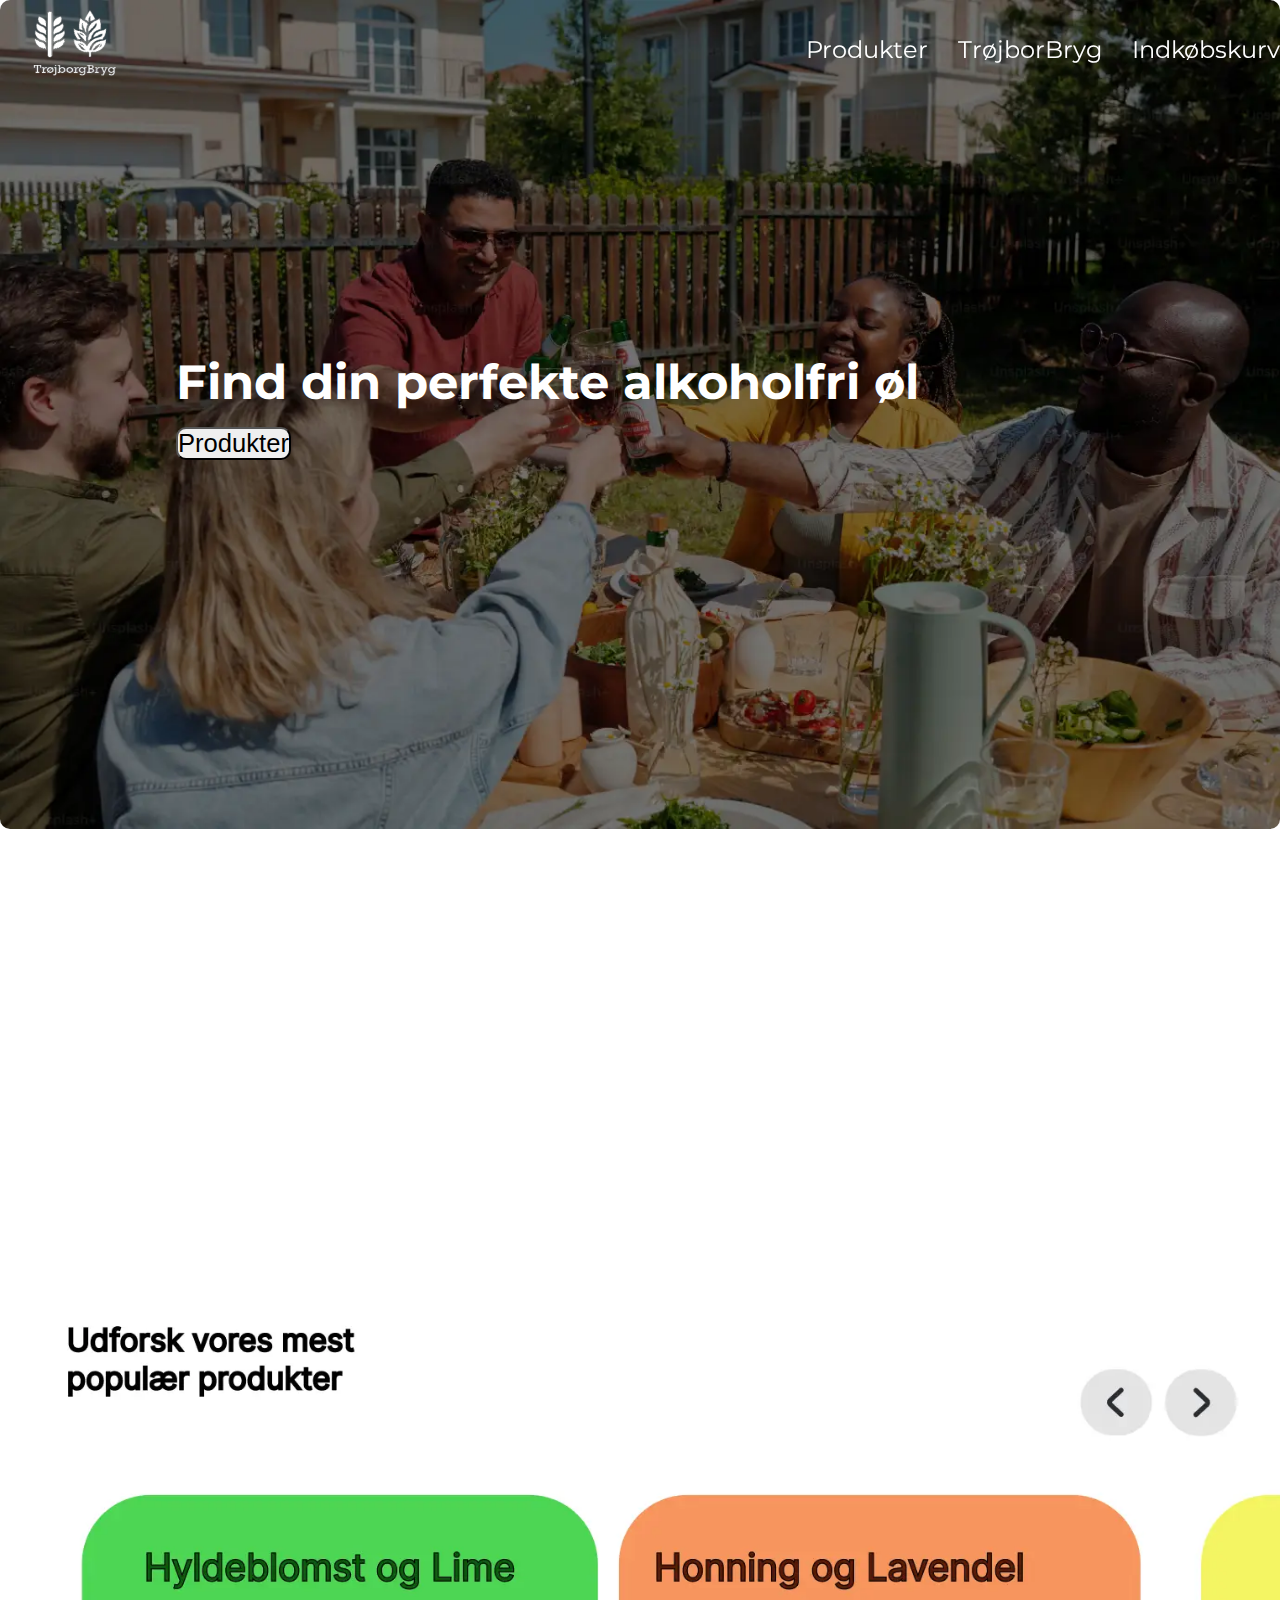
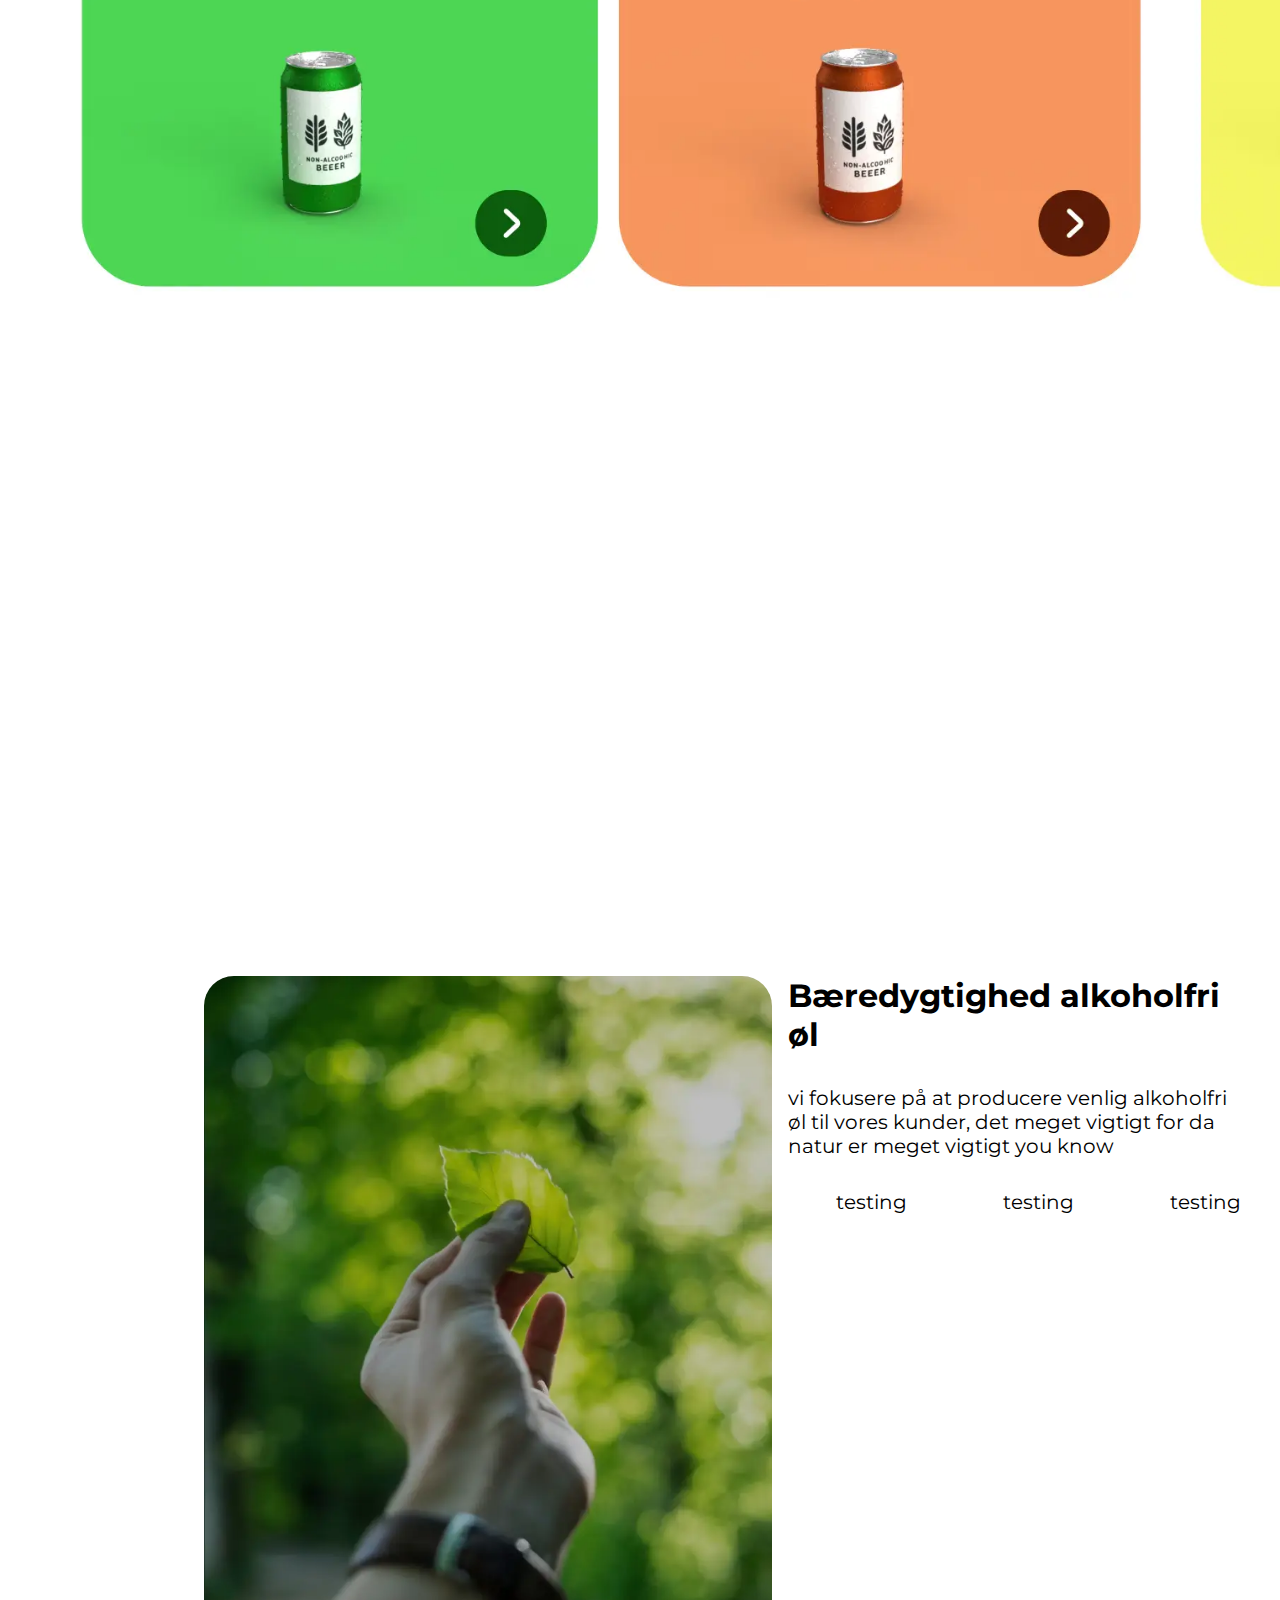
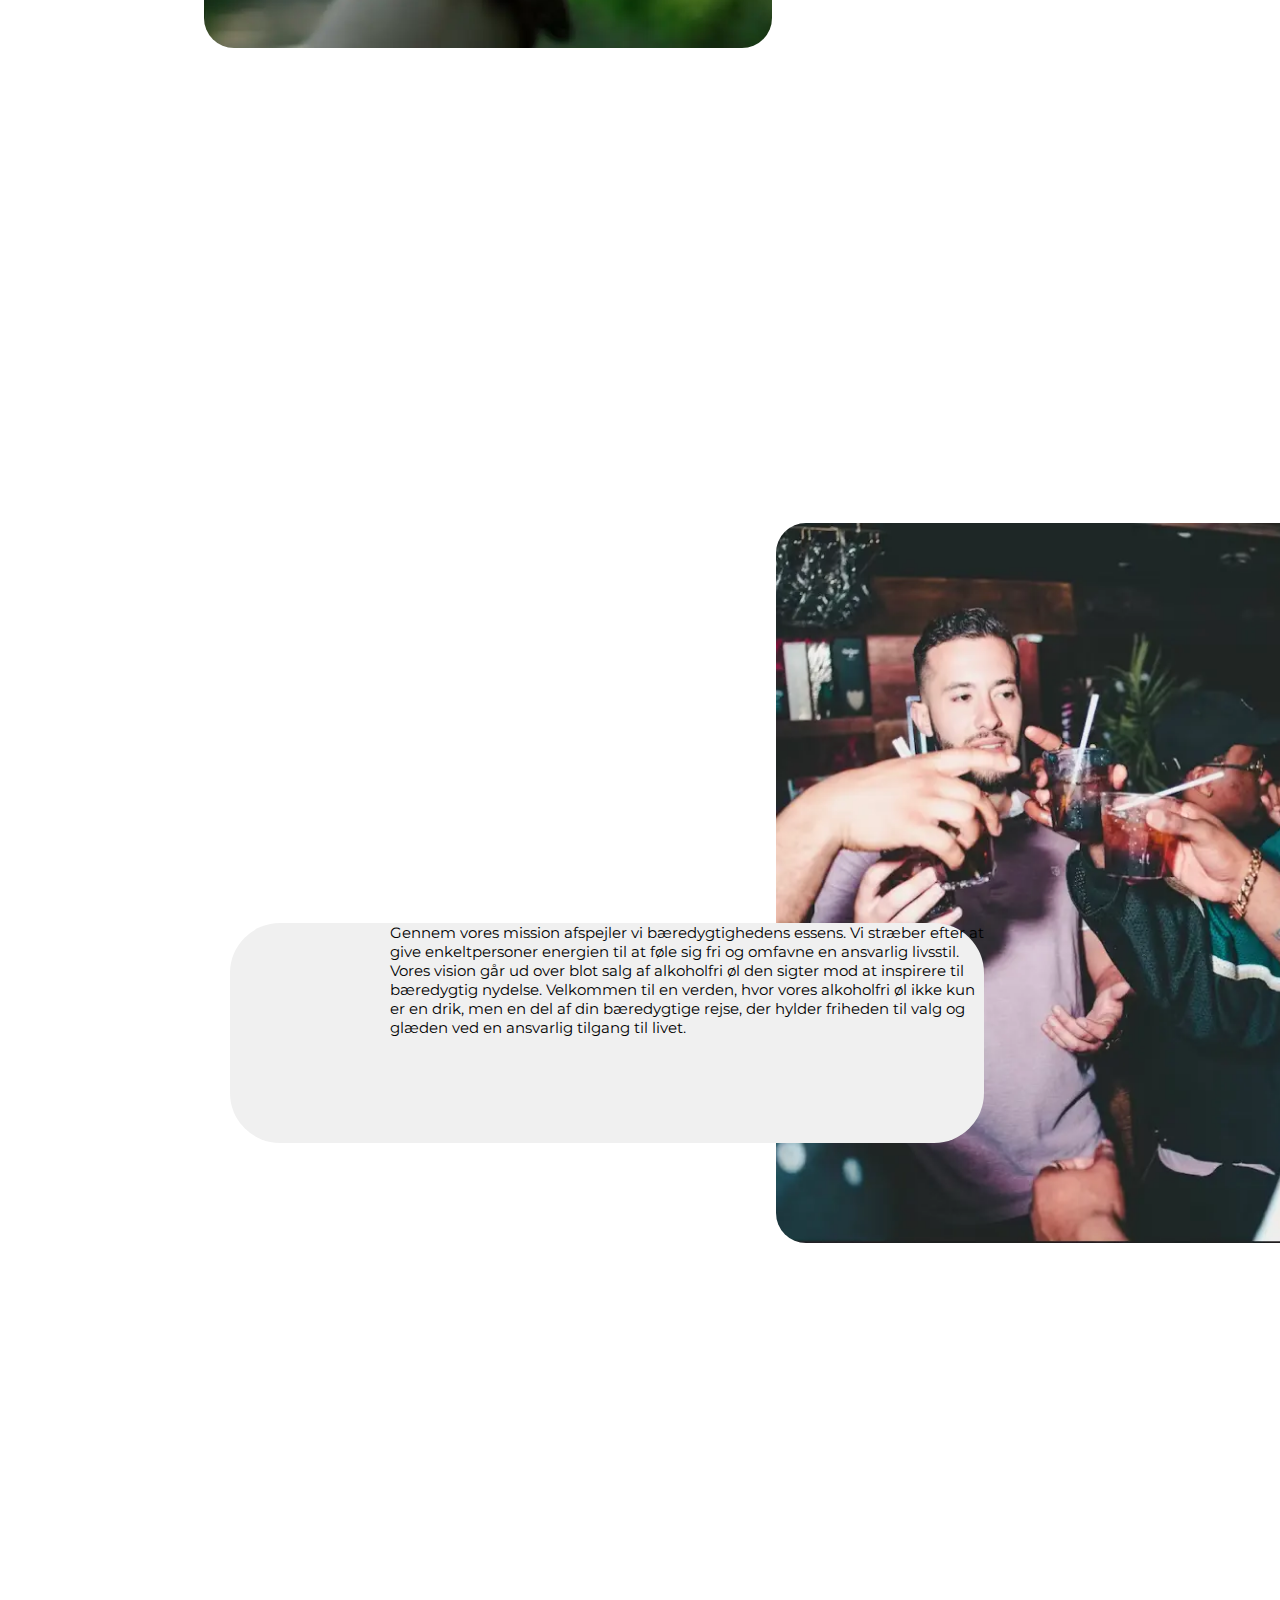
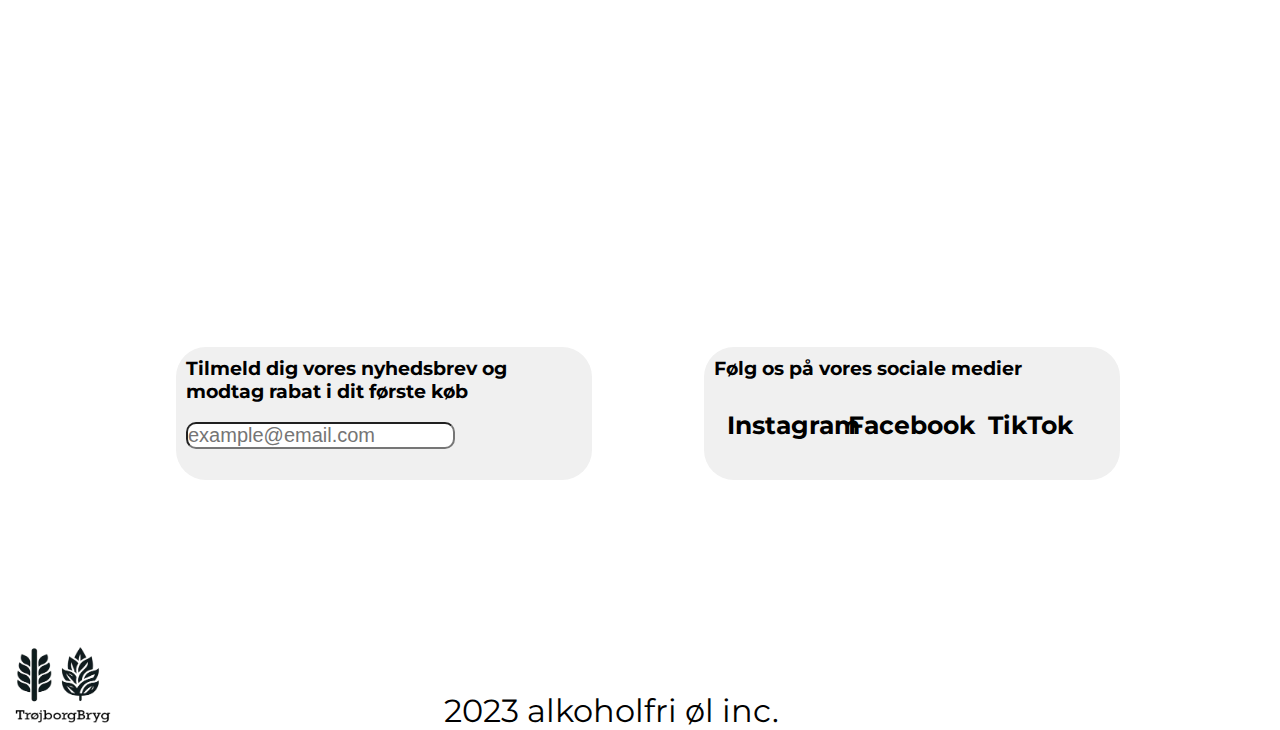
<file: index.html>
<!DOCTYPE html>
<html lang="en">
<head>
    <meta charset="UTF-8">
    <meta http-equiv="X-UA-Compatible" content="IE=edge">
    <meta name="viewport" content="width=device-width, initial-scale=1.0">
    <link rel="preconnect" href="https://fonts.googleapis.com">
<link href="https://fonts.googleapis.com/css2?family=Dancing+Script&family=Montserrat&family=Noto+Sans:wght@100;300&family=Poppins:wght@400;500;600;700&display=swap" rel="stylesheet">
<link rel="stylesheet" href="https://cdnjs.cloudflare.com/ajax/libs/font-awesome/6.5.1/css/all.min.css" integrity="sha512-DTOQO9RWCH3ppGqcWaEA1BIZOC6xxalwEsw9c2QQeAIftl+Vegovlnee1c9QX4TctnWMn13TZye+giMm8e2LwA==" crossorigin="anonymous" referrerpolicy="no-referrer" />
<link rel="stylesheet" href="css/style.css">
<title>🤩alkoholfri øl website</title>
</head>
<body>
    
    
   <!-- front page start -->
   <header id="header">
    <div class="logo">
      <img class="logo-img" src="img/trøjborgbryg-white.png" alt="">
    </div>
    <div class="nav-text">
        <ul>
            <li><a href="other-html/produkt.html">Produkter</a></li>
            <li><a href="#">TrøjborBryg</a></li>
            <li><a href="other-html/indkøbskurv.html">Indkøbskurv</a></li>
            <li><a href="#">Kontakt</a></li>
          </ul>
    </div>
    
    <div class="toggle" onclick="toggle()"></div>
  </header>

  <div class="front-page">
    <img src="./img/front-page.webp" alt="" class="background-image">
    <div class="front-page-text">
        <h1 class="front-test">Find din perfekte alkoholfri øl </h1>       
        <button class="front-btn">Produkter</button>
    </div>
    

</div>
<br>


<article class="ghost-area">
  <img class="ghost-img" src="img/ghost-area-img.webp" alt="" >
  <img class="ghost-img-iphone" src="./img/ghost-img-iphone.webp" alt="">
</article>

<article class="area-2">
<img class="bæredygtig-img" src="./img/bæredygtig.webp" alt="">
<div class="area-2text">
    <h2>Bæredygtighed alkoholfri øl </h2>
    <p>vi fokusere på at producere venlig alkoholfri øl
         til vores kunder, det meget vigtigt for da natur 
         er meget vigtigt you know</p>
    <div class="icon-text">
        <i class="fa-solid fa-plant-wilt"> </i>
        <p>testing</p> 
    <i  class="fa-brands fa-gratipay"> </i>
        <p> testing</p> 
    <i class="fa-regular fa-circle-xmark"></i>
        <p>testing</p> 
    
    </div>
    
</div>


</article>


<article class="area-3">
    <img class="theboys-img" src="./img/area-3-img.webp" alt="">
    <div class="area-3-textbox">
        <i  class="fa-solid fa-quote-left"></i>
            <p class="area-3-test">Gennem vores mission afspejler vi bæredygtighedens essens.
                 Vi stræber efter at give enkeltpersoner energien til at føle sig fri og omfavne
                  en ansvarlig livsstil. Vores vision går ud over blot salg af alkoholfri øl  
                  den sigter mod at inspirere til bæredygtig nydelse. Velkommen til en verden, 
                  hvor vores alkoholfri øl ikke kun er en drik, men en del af din bæredygtige 
                  rejse, der hylder friheden til valg og glæden ved en ansvarlig tilgang til 
                  livet.
            </p>
        
    </div>
</article>



<footer class="kontakt-area">
<section class="action">
   <div class="box1">
       <h3>Tilmeld dig vores nyhedsbrev og modtag rabat i dit første køb </h3>
       <br>
       <input type="email" placeholder="example@email.com"  name="email">
       <i class="fa-solid fa-share-from-square">
       </i>

    </div>
<div class="box2">
<h3>Følg os på vores sociale medier </h3>
<div class="social-links">
    <a href="https://www.instagram.com/" class="social-icon instagram" target="_blank">
      <span class="link">Instagram</span>
    </a>
    <a href="https://www.facebook.com/" class="social-icon facebook" target="_blank">
      <span class="link">Facebook</span>
    </a>
    <a href="https://www.tiktok.com/" class="social-icon tiktok" target="_blank">
      <span class="link">TikTok</span>
    </a>
  </div>
</div>
</section>



<div class="end">
    <img src="./img/trøjborgbryg-black.png" alt="">
    <span>2023 alkoholfri øl inc.</span>
</div>
</footer>
<!-- front page end -->

   



    


<script src="app.js"></script>
</body>
</html>
</file>
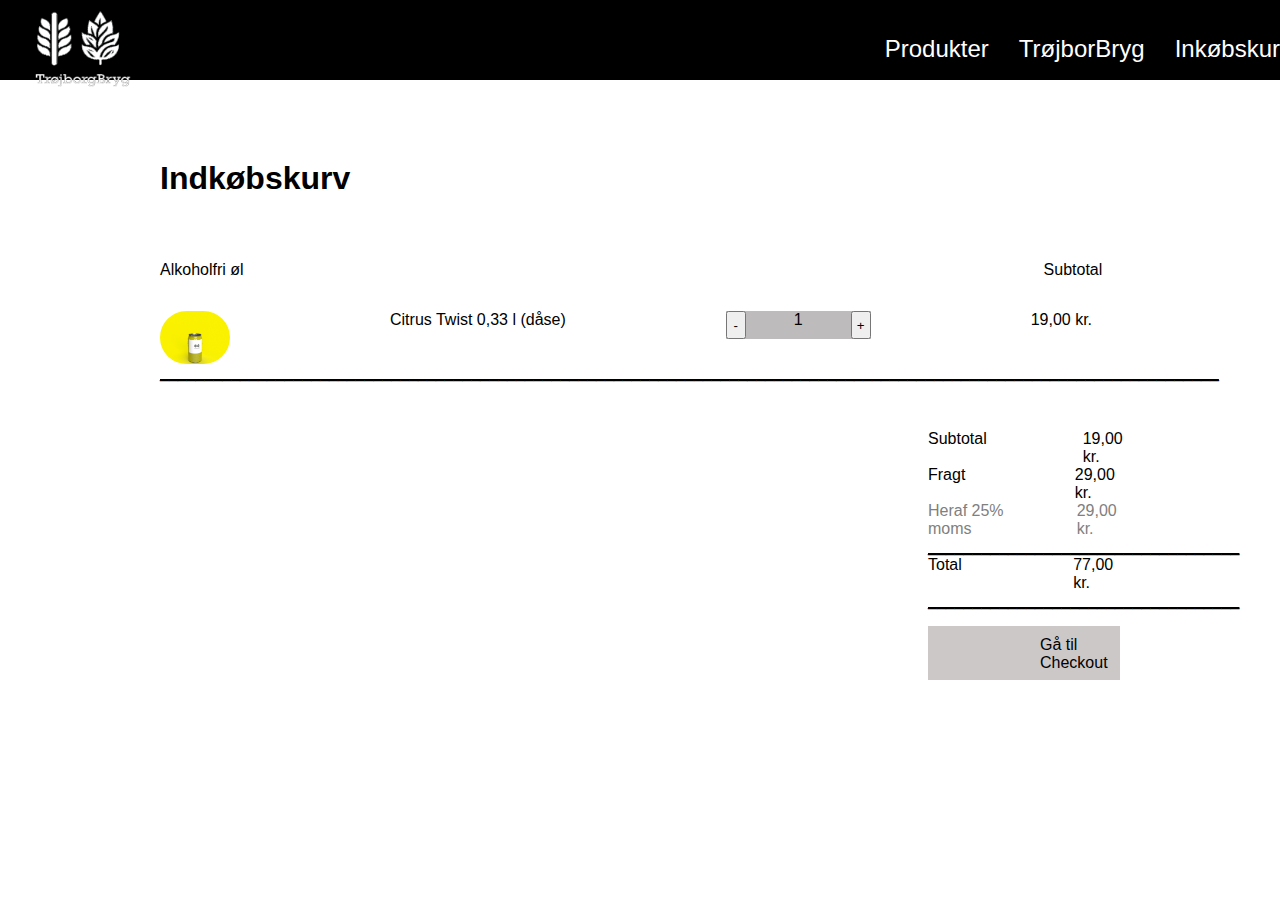
<file: other-html/indkøbskurv.html>
<!DOCTYPE html>
<html lang="en">
<head>
    <meta charset="UTF-8">
    <meta http-equiv="X-UA-Compatible" content="IE=edge">
    <meta name="viewport" content="width=device-width, initial-scale=1.0">
    <link rel="stylesheet" href="../css/indkøbskurv.css">
    <title>Inkøbskurv</title>
</head>
<body>

    <header id="header">
        <div class="logo">
            <a href="../index.html">
                <img class="logo-img" src="../img/trøjborgbryg-white.png" alt="">
            </a>
        </div>
        <div class="nav-text">
            <ul>
                <li><a href="./produkt.html">Produkter</a></li>
                <li><a href="#">TrøjborBryg</a></li>
                <li><a href="#">Inkøbskurv</a></li>
                <li><a href="#">Kontakt</a></li>
              </ul>
        </div>
        
        <div class="toggle" onclick="toggle()"></div>
      </header>




      <section class="area1">


        <h1>Indkøbskurv</h1>

        <div class="titel">
            <p>Alkoholfri øl</p>
            <p class="subtotal">Subtotal</p>
        </div>

        <div class="info">
            <img src="../img/yellow.png">
            <p>Citrus Twist 0,33 l (dåse)</p>

            <div class="box">
                <button class="quantity-btn" id="minus">-</button>
                <span class="quantity">1</span>
                <button class="quantity-btn" id="plus">+</button>
            </div>
                <p class="gone-19">19,00 kr.</p>

        </div>

       <u class="line1">_______________________________________________________________________________________________________________________</u>


       <div class="area2">

<div class="numbers">
    <div class="subtotal-2">
        <p>Subtotal</p>
        <p>19,00 kr.</p>
    </div>

    <div class="fragt">
        <p>Fragt</p>
        <p>29,00 kr.</p>
    </div>

    <div class="moms">
        <p>Heraf 25% moms</p>
        <p>29,00 kr.</p>
    </div>
</div>
       
        <u class="line2">___________________________________</u>
        
        <div class="total">
            <p>Total</p>
            <p>77,00 kr.</p>
        </div>
        
        <u class="line3">___________________________________</u>
        
        <div class="checkout-box">
            <p>Gå til Checkout</p>
        </div>


    </div>
    </section>







    
<script src="../app.js"></script>
</body>
</html>
</file>
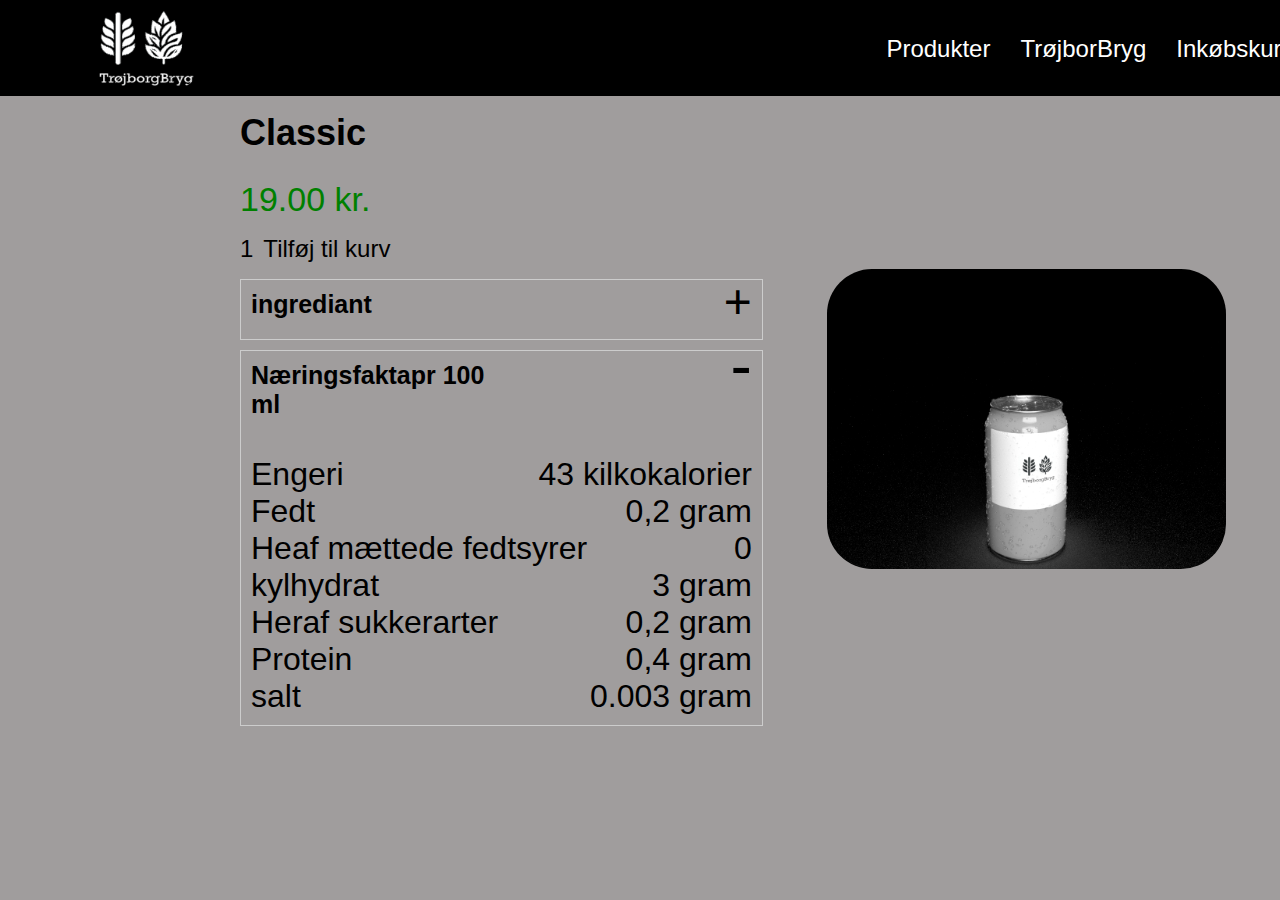
<file: other-html/prduckt-beer-black.html>
<!DOCTYPE html>
<html lang="en">
<head>
    <meta charset="UTF-8">
    <meta http-equiv="X-UA-Compatible" content="IE=edge">
    <meta name="viewport" content="width=device-width, initial-scale=1.0">
    <link rel="stylesheet" href="../css/black-beer.css">
    <title>Document</title>
</head>
<body>
    <header id="header">
        <div class="logo">
            <a href="../index.html">
                <img class="logo-img" src="../img/trøjborgbryg-white.png" alt="">
            </a>
        </div>
        <div class="nav-text">
            <ul>
                <li><a href="./produkt.html">Produkter</a></li>
                <li><a href="#">TrøjborBryg</a></li>
                <li><a href="./indkøbskurv.html">Inkøbskurv</a></li>
                <li><a href="#">Kontakt</a></li>
              </ul>
        </div>
        
        <div class="toggle" onclick="toggle()"></div>
      </header>
    
<!-- produckt/info  start-->
<section class="container">

    <div class="left-side">
        <h1>Classic</h1>
        
        <span>19.00 kr.</span>
    
        <div class="number-add">
            <div>1</div>
            <div>Tilføj til kurv</div>
        </div>
    
        <div class="beer-info">
            <div class="box1">
                <div class="textbox1">
                    <h2>ingrediant</h2>
                    <p>+</p>
                </div>
            </div>
            <div class="box2">
                <div class="textbox2">
                    <h2>Næringsfaktapr 100 ml</h2>
                    <p>-</p>
                </div>
                
                <u></u>
                <div class="info-1">
                    <p>Engeri</p>
                    <p> 43 kilkokalorier</p>
                </div>
                <div class="info-2">
                    <p>Fedt</p>
                    <p> 0,2 gram</p>
                </div>
                <div class="info-3">
                    <p>Heaf mættede fedtsyrer</p>
                    <p> 0</p>
                </div>
                <div class="info-4">
                    <p>kylhydrat</p>
                    <p> 3 gram</p>
                </div>
                <div class="info-5">
                    <p>Heraf sukkerarter</p>
                    <p> 0,2 gram</p>
                </div>
                <div class="info-6">
                    <p>Protein</p>
                    <p> 0,4 gram</p>
                </div>
                <div class="info-7">
                    <p>salt</p>
                    <p> 0.003 gram</p>
                </div>
                
            </div>
        </div>
    </div>
           
                <img src="../img/classic.png" alt="">
        </section>
<!-- produckt/info  end-->






<script src="../app.js"></script>
</body>
</html>
</file>
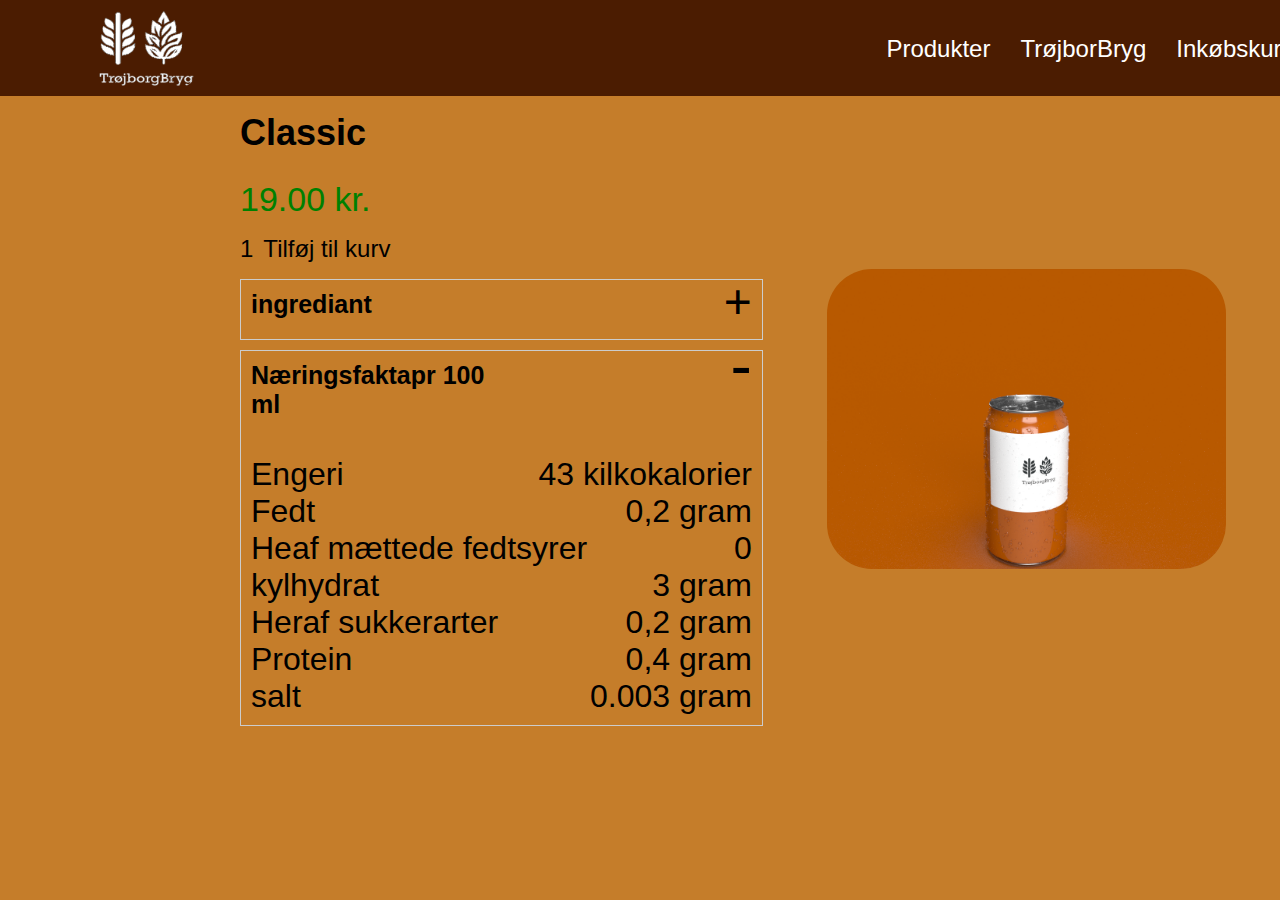
<file: other-html/produckt-beer-brown.html>
<!DOCTYPE html>
<html lang="en">
<head>
    <meta charset="UTF-8">
    <meta http-equiv="X-UA-Compatible" content="IE=edge">
    <meta name="viewport" content="width=device-width, initial-scale=1.0">
    <link rel="stylesheet" href="../css/brown-beer.css">
    <title>Document</title>
</head>
<body>
    <header id="header">
        <div class="logo">
            <a href="../index.html">
                <img class="logo-img" src="../img/trøjborgbryg-white.png" alt="">
            </a>
        </div>
        <div class="nav-text">
            <ul>
                <li><a href="./produkt.html">Produkter</a></li>
                <li><a href="#">TrøjborBryg</a></li>
                <li><a href="./indkøbskurv.html">Inkøbskurv</a></li>
                <li><a href="#">Kontakt</a></li>
              </ul>
        </div>
        
        <div class="toggle" onclick="toggle()"></div>
      </header>
    
<!-- produckt/info  start-->
<section class="container">

    <div class="left-side">
        <h1>Classic</h1>
        
        <span>19.00 kr.</span>
    
        <div class="number-add">
            <div>1</div>
            <div>Tilføj til kurv</div>
        </div>
    
        <div class="beer-info">
            <div class="box1">
                <div class="textbox1">
                    <h2>ingrediant</h2>
                    <p>+</p>
                </div>
            </div>
            <div class="box2">
                <div class="textbox2">
                    <h2>Næringsfaktapr 100 ml</h2>
                    <p>-</p>
                </div>
                
                <u></u>
                <div class="info-1">
                    <p>Engeri</p>
                    <p> 43 kilkokalorier</p>
                </div>
                <div class="info-2">
                    <p>Fedt</p>
                    <p> 0,2 gram</p>
                </div>
                <div class="info-3">
                    <p>Heaf mættede fedtsyrer</p>
                    <p> 0</p>
                </div>
                <div class="info-4">
                    <p>kylhydrat</p>
                    <p> 3 gram</p>
                </div>
                <div class="info-5">
                    <p>Heraf sukkerarter</p>
                    <p> 0,2 gram</p>
                </div>
                <div class="info-6">
                    <p>Protein</p>
                    <p> 0,4 gram</p>
                </div>
                <div class="info-7">
                    <p>salt</p>
                    <p> 0.003 gram</p>
                </div>
                
            </div>
        </div>
    </div>
           
                <img src="../img/brown.png" alt="">
        </section>
<!-- produckt/info  end-->






<script src="../app.js"></script>
</body>
</html>
</file>
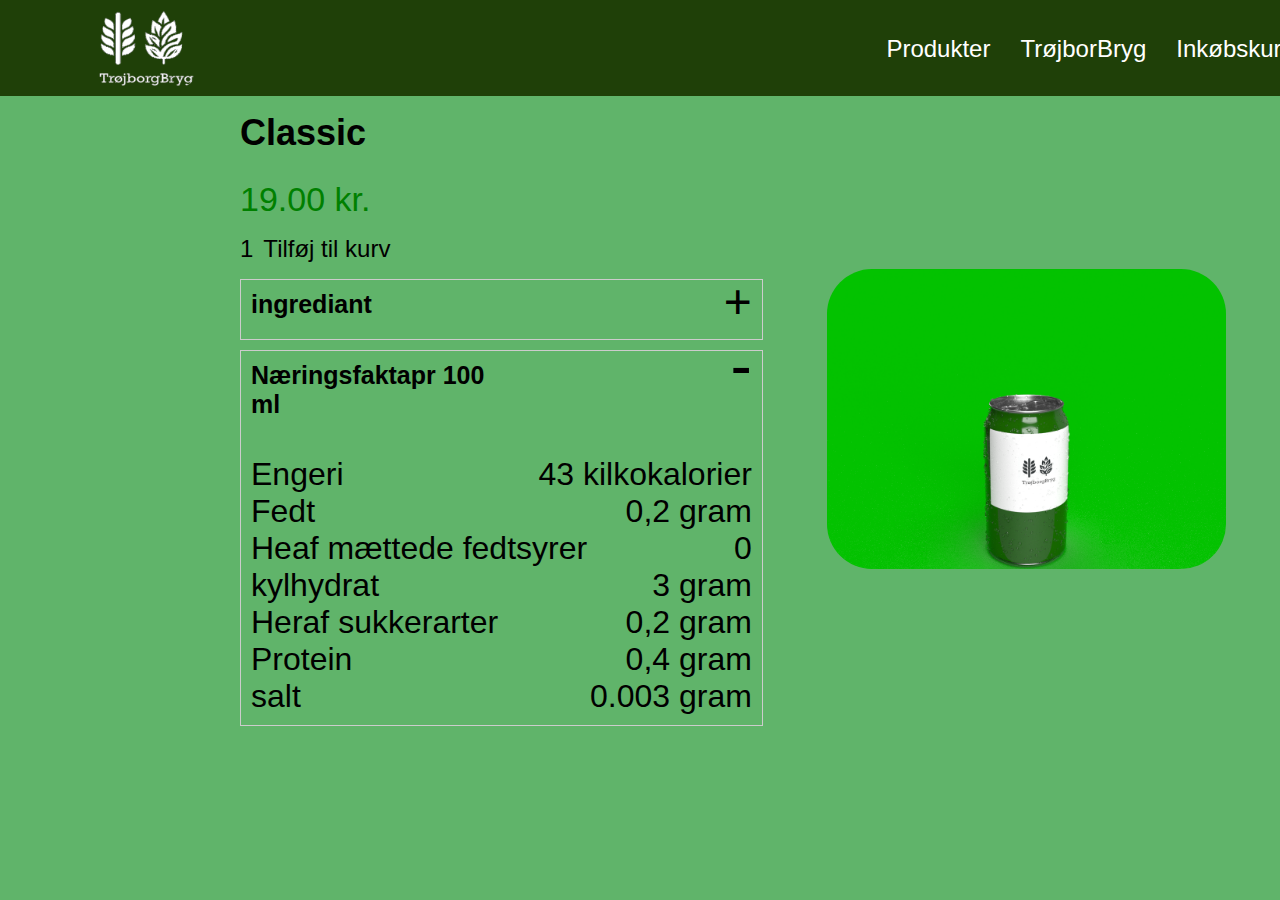
<file: other-html/produckt-beer-green.html>
<!DOCTYPE html>
<html lang="en">
<head>
    <meta charset="UTF-8">
    <meta http-equiv="X-UA-Compatible" content="IE=edge">
    <meta name="viewport" content="width=device-width, initial-scale=1.0">
    <link rel="stylesheet" href="../css/green-beer.css">
    <title>Document</title>
</head>
<body>
    <header id="header">
        <div class="logo">
            <a href="../index.html">
                <img class="logo-img" src="../img/trøjborgbryg-white.png" alt="">
            </a>
        </div>
        <div class="nav-text">
            <ul>
                <li><a href="./produkt.html">Produkter</a></li>
                <li><a href="#">TrøjborBryg</a></li>
                <li><a href="./indkøbskurv.html">Inkøbskurv</a></li>
                <li><a href="#">Kontakt</a></li>
              </ul>
        </div>
        
        <div class="toggle" onclick="toggle()"></div>
      </header>
    
<!-- produckt/info  start-->
<section class="container">

    <div class="left-side">
        <h1>Classic</h1>
        
        <span>19.00 kr.</span>
    
        <div class="number-add">
            <div>1</div>
            <div>Tilføj til kurv</div>
        </div>
    
        <div class="beer-info">
            <div class="box1">
                <div class="textbox1">
                    <h2>ingrediant</h2>
                    <p>+</p>
                </div>
            </div>
            <div class="box2">
                <div class="textbox2">
                    <h2>Næringsfaktapr 100 ml</h2>
                    <p>-</p>
                </div>
                
                <u></u>
                <div class="info-1">
                    <p>Engeri</p>
                    <p> 43 kilkokalorier</p>
                </div>
                <div class="info-2">
                    <p>Fedt</p>
                    <p> 0,2 gram</p>
                </div>
                <div class="info-3">
                    <p>Heaf mættede fedtsyrer</p>
                    <p> 0</p>
                </div>
                <div class="info-4">
                    <p>kylhydrat</p>
                    <p> 3 gram</p>
                </div>
                <div class="info-5">
                    <p>Heraf sukkerarter</p>
                    <p> 0,2 gram</p>
                </div>
                <div class="info-6">
                    <p>Protein</p>
                    <p> 0,4 gram</p>
                </div>
                <div class="info-7">
                    <p>salt</p>
                    <p> 0.003 gram</p>
                </div>
                
            </div>
        </div>
    </div>
           
                <img src="../img/green.png" alt="">
        </section>
<!-- produckt/info  end-->






<script src="../app.js"></script>
</body>
</html>
</file>
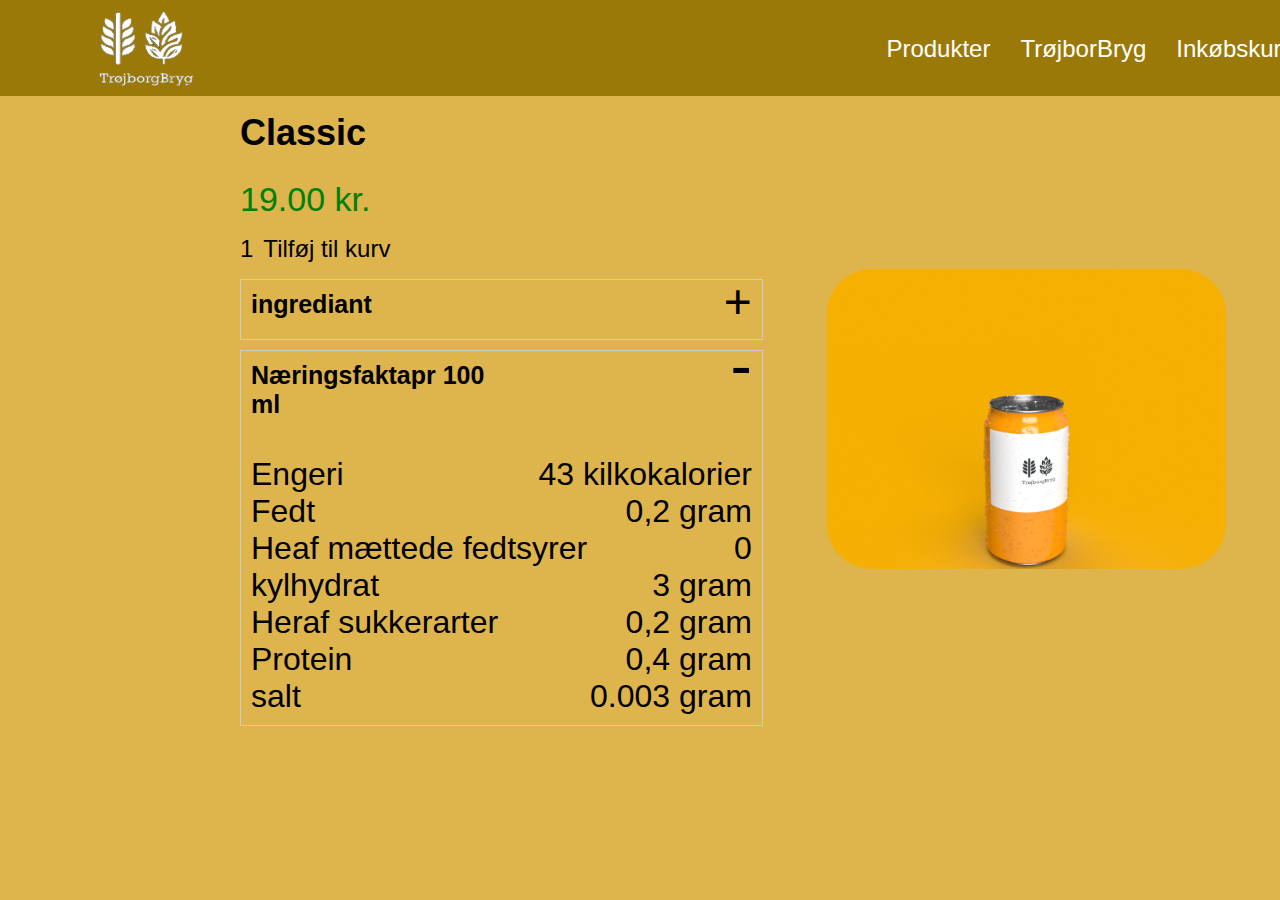
<file: other-html/produckt-beer-orange.html>
<!DOCTYPE html>
<html lang="en">
<head>
    <meta charset="UTF-8">
    <meta http-equiv="X-UA-Compatible" content="IE=edge">
    <meta name="viewport" content="width=device-width, initial-scale=1.0">
    <link rel="stylesheet" href="../css/orange-beer.css">
    <title>Document</title>
</head>
<body>
    <header id="header">
        <div class="logo">
            <a href="../index.html">
                <img class="logo-img" src="../img/trøjborgbryg-white.png" alt="">
            </a>
        </div>
        <div class="nav-text">
            <ul>
                <li><a href="./produkt.html">Produkter</a></li>
                <li><a href="#">TrøjborBryg</a></li>
                <li><a href="./indkøbskurv.html">Inkøbskurv</a></li>
                <li><a href="#">Kontakt</a></li>
              </ul>
        </div>
        
        <div class="toggle" onclick="toggle()"></div>
      </header>
    
<!-- produckt/info  start-->
<section class="container">

    <div class="left-side">
        <h1>Classic</h1>
        
        <span>19.00 kr.</span>
    
        <div class="number-add">
            <div>1</div>
            <div>Tilføj til kurv</div>
        </div>
    
        <div class="beer-info">
            <div class="box1">
                <div class="textbox1">
                    <h2>ingrediant</h2>
                    <p>+</p>
                </div>
            </div>
            <div class="box2">
                <div class="textbox2">
                    <h2>Næringsfaktapr 100 ml</h2>
                    <p>-</p>
                </div>
                
                <u></u>
                <div class="info-1">
                    <p>Engeri</p>
                    <p> 43 kilkokalorier</p>
                </div>
                <div class="info-2">
                    <p>Fedt</p>
                    <p> 0,2 gram</p>
                </div>
                <div class="info-3">
                    <p>Heaf mættede fedtsyrer</p>
                    <p> 0</p>
                </div>
                <div class="info-4">
                    <p>kylhydrat</p>
                    <p> 3 gram</p>
                </div>
                <div class="info-5">
                    <p>Heraf sukkerarter</p>
                    <p> 0,2 gram</p>
                </div>
                <div class="info-6">
                    <p>Protein</p>
                    <p> 0,4 gram</p>
                </div>
                <div class="info-7">
                    <p>salt</p>
                    <p> 0.003 gram</p>
                </div>
                
            </div>
        </div>
    </div>
           
                <img src="../img/orange.png" alt="">
        </section>
<!-- produckt/info  end-->






<script src="../app.js"></script>
</body>
</html>
</file>
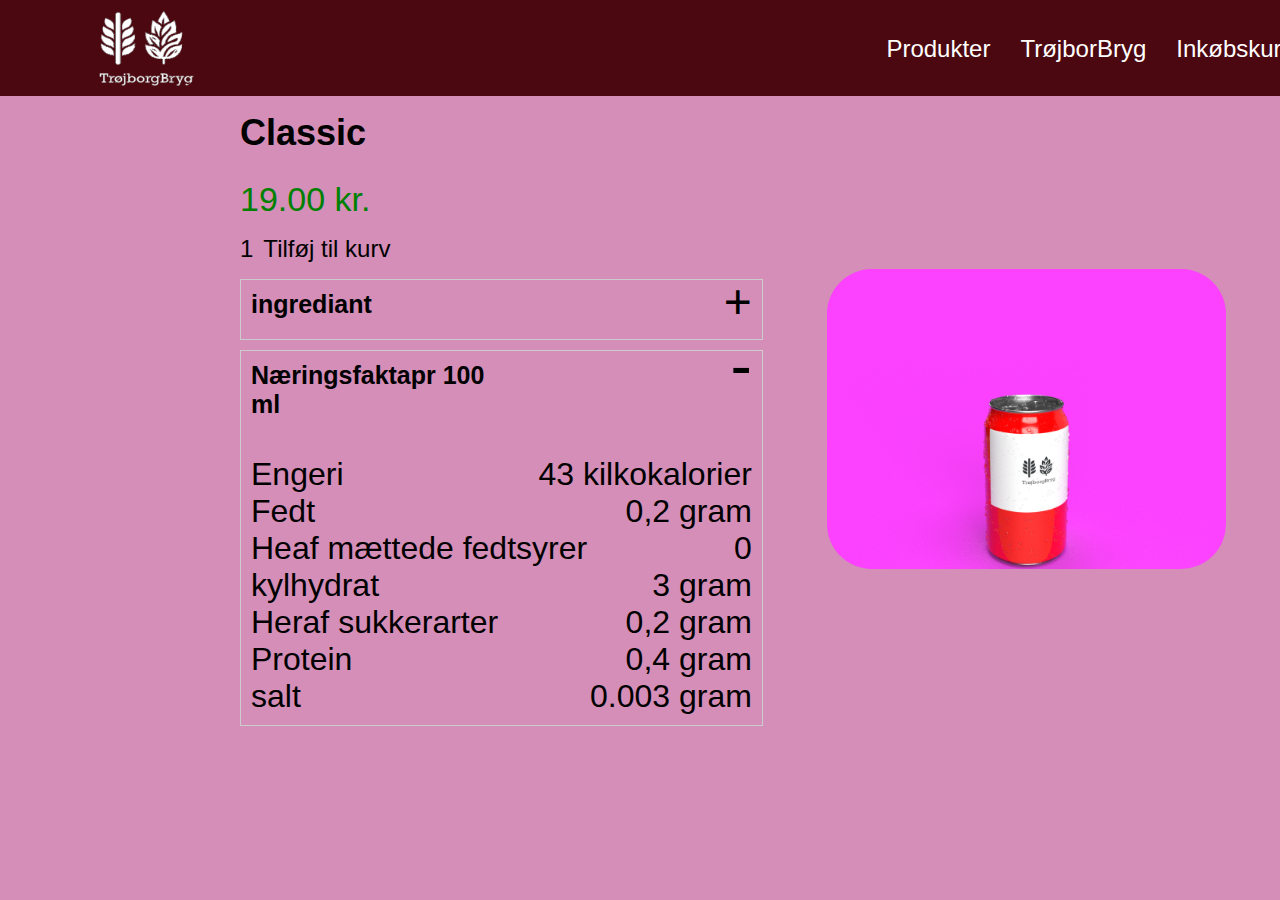
<file: other-html/produckt-beer-red-pink.html>
<!DOCTYPE html>
<html lang="en">
<head>
    <meta charset="UTF-8">
    <meta http-equiv="X-UA-Compatible" content="IE=edge">
    <meta name="viewport" content="width=device-width, initial-scale=1.0">
    <link rel="stylesheet" href="../css/red-pink-beer.css">
    <title>Document</title>
</head>
<body>
    <header id="header">
        <div class="logo">
            <a href="../index.html">
                <img class="logo-img" src="../img/trøjborgbryg-white.png" alt="">
            </a>
        </div>
        <div class="nav-text">
            <ul>
                <li><a href="./produkt.html">Produkter</a></li>
                <li><a href="#">TrøjborBryg</a></li>
                <li><a href="./indkøbskurv.html">Inkøbskurv</a></li>
                <li><a href="#">Kontakt</a></li>
              </ul>
        </div>
        
        <div class="toggle" onclick="toggle()"></div>
      </header>
    
<!-- produckt/info  start-->
<section class="container">

    <div class="left-side">
        <h1>Classic</h1>
        
        <span>19.00 kr.</span>
    
        <div class="number-add">
            <div>1</div>
            <div>Tilføj til kurv</div>
        </div>
    
        <div class="beer-info">
            <div class="box1">
                <div class="textbox1">
                    <h2>ingrediant</h2>
                    <p>+</p>
                </div>
            </div>
            <div class="box2">
                <div class="textbox2">
                    <h2>Næringsfaktapr 100 ml</h2>
                    <p>-</p>
                </div>
                
                <u></u>
                <div class="info-1">
                    <p>Engeri</p>
                    <p> 43 kilkokalorier</p>
                </div>
                <div class="info-2">
                    <p>Fedt</p>
                    <p> 0,2 gram</p>
                </div>
                <div class="info-3">
                    <p>Heaf mættede fedtsyrer</p>
                    <p> 0</p>
                </div>
                <div class="info-4">
                    <p>kylhydrat</p>
                    <p> 3 gram</p>
                </div>
                <div class="info-5">
                    <p>Heraf sukkerarter</p>
                    <p> 0,2 gram</p>
                </div>
                <div class="info-6">
                    <p>Protein</p>
                    <p> 0,4 gram</p>
                </div>
                <div class="info-7">
                    <p>salt</p>
                    <p> 0.003 gram</p>
                </div>
                
            </div>
        </div>
    </div>
           
                <img src="../img/red-pink.png" alt="">
        </section>
<!-- produckt/info  end-->






<script src="../app.js"></script>
</body>
</html>
</file>
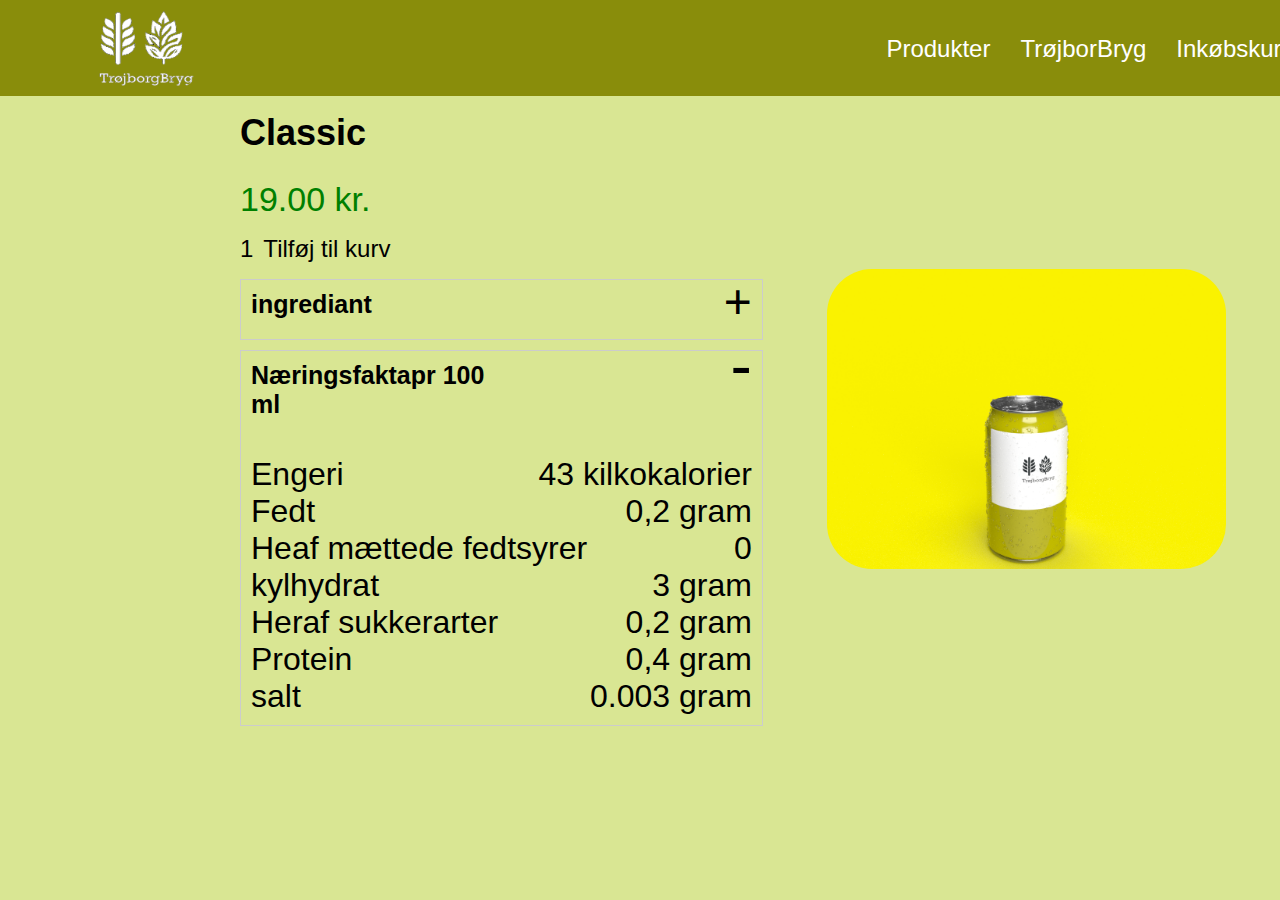
<file: other-html/produckt-beer-yellow.html>
<!DOCTYPE html>
<html lang="en">
<head>
    <meta charset="UTF-8">
    <meta http-equiv="X-UA-Compatible" content="IE=edge">
    <meta name="viewport" content="width=device-width, initial-scale=1.0">
    <link rel="stylesheet" href="../css/yellow-beer.css">
    <title>Document</title>
</head>
<body>
    <header id="header">
        <div class="logo">
            <a href="../index.html">
                <img class="logo-img" src="../img/trøjborgbryg-white.png" alt="">
            </a>
        </div>
        <div class="nav-text">
            <ul>
                <li><a href="./produkt.html">Produkter</a></li>
                <li><a href="#">TrøjborBryg</a></li>
                <li><a href="./indkøbskurv.html">Inkøbskurv</a></li>
                <li><a href="#">Kontakt</a></li>
              </ul>
        </div>
        
        <div class="toggle" onclick="toggle()"></div>
      </header>
    
<!-- produckt/info  start-->
<section class="container">

    <div class="left-side">
        <h1>Classic</h1>
        
        <span>19.00 kr.</span>
    
        <div class="number-add">
            <div>1</div>
            <div>Tilføj til kurv</div>
        </div>
    
        <div class="beer-info">
            <div class="box1">
                <div class="textbox1">
                    <h2>ingrediant</h2>
                    <p>+</p>
                </div>
            </div>
            <div class="box2">
                <div class="textbox2">
                    <h2>Næringsfaktapr 100 ml</h2>
                    <p>-</p>
                </div>
                
                <u></u>
                <div class="info-1">
                    <p>Engeri</p>
                    <p> 43 kilkokalorier</p>
                </div>
                <div class="info-2">
                    <p>Fedt</p>
                    <p> 0,2 gram</p>
                </div>
                <div class="info-3">
                    <p>Heaf mættede fedtsyrer</p>
                    <p> 0</p>
                </div>
                <div class="info-4">
                    <p>kylhydrat</p>
                    <p> 3 gram</p>
                </div>
                <div class="info-5">
                    <p>Heraf sukkerarter</p>
                    <p> 0,2 gram</p>
                </div>
                <div class="info-6">
                    <p>Protein</p>
                    <p> 0,4 gram</p>
                </div>
                <div class="info-7">
                    <p>salt</p>
                    <p> 0.003 gram</p>
                </div>
                
            </div>
        </div>
    </div>
           
                <img src="../img/yellow.png" alt="">
        </section>
<!-- produckt/info  end-->






<script src="../app.js"></script>
</body>
</html>
</file>
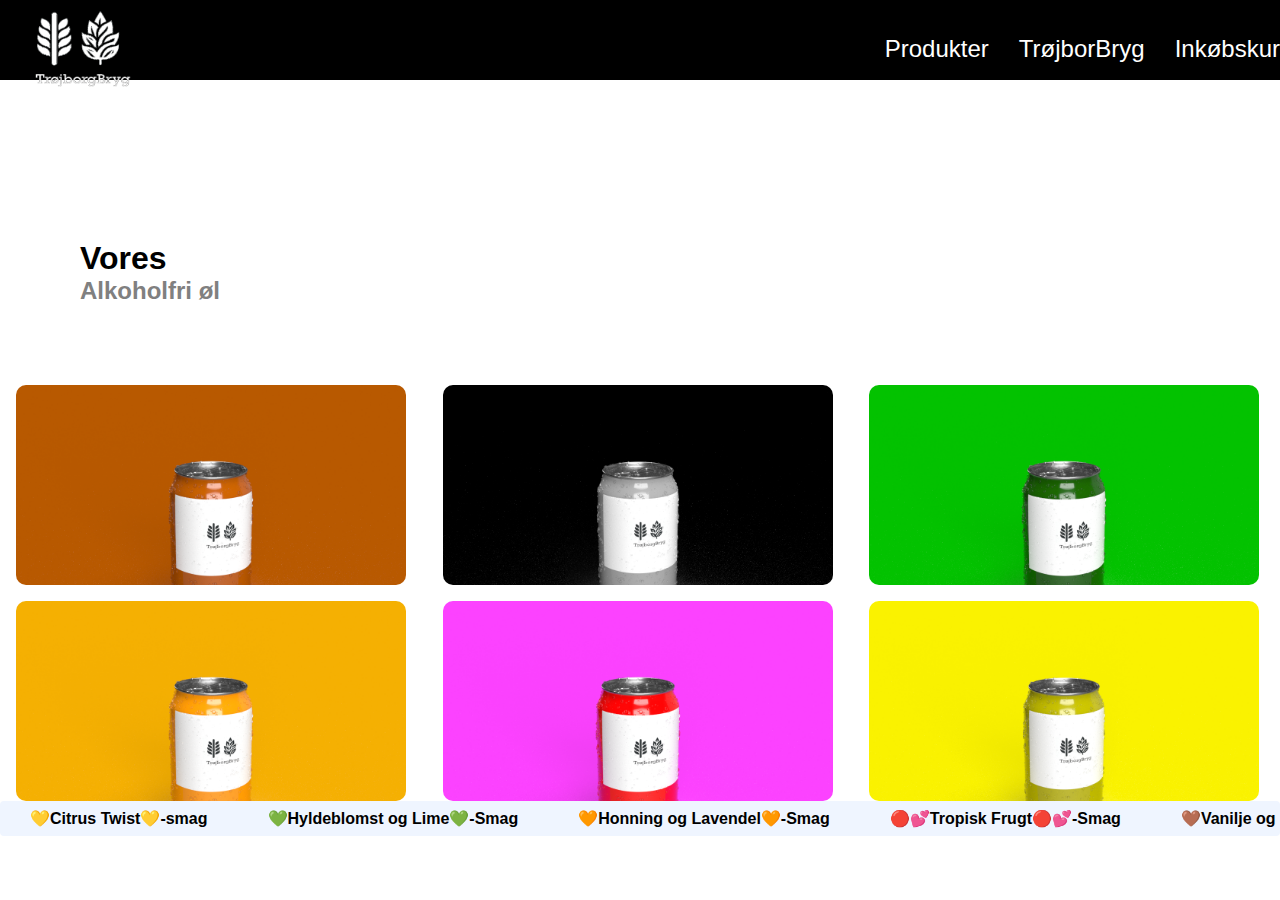
<file: other-html/produkt.html>
<!DOCTYPE html>
<html lang="en">
<head>
    <meta charset="UTF-8">
    <meta http-equiv="X-UA-Compatible" content="IE=edge">
    <meta name="viewport" content="width=device-width, initial-scale=1.0">
    <link rel="stylesheet" href="../css/produkt.css">
    <title>Document</title>
</head>
<body>
    <header id="header">
        <div class="logo">
            <a href="../index.html">
                <img class="logo-img" src="../img/trøjborgbryg-white.png" alt="">
            </a>
        </div>
        <div class="nav-text">
            <ul>
                <li><a href="#">Produkter</a></li>
                <li><a href="#">TrøjborBryg</a></li>
                <li><a href="./indkøbskurv.html">Inkøbskurv</a></li>
                <li><a href="#">Kontakt</a></li>
              </ul>
        </div>
        
        <div class="toggle" onclick="toggle()"></div>
      </header>


      <section class="product">

        <div class="content">

            <div id="product-content">
                <h1>Vores</h1>
                <h2>Alkoholfri øl</h2>
              </div>
            
        </div>


        <div class="product-display">
            <a href="./produckt-beer-brown.html" class="product-item">
                <img src="../img/brown.png" alt="Brown">
                <div class="overlay"></div>
            </a>
            <a href="./prduckt-beer-black.html" class="product-item">
                <img src="../img/classic.png" alt="Classic">
                <div class="overlay"></div>
            </a>
            <a href="./produckt-beer-green.html" class="product-item">
                <img src="../img/green.png" alt="Green">
                <div class="overlay"></div>
            </a>
            <a href="./produckt-beer-orange.html" class="product-item">
                <img src="../img/orange.png" alt="Orange">
                <div class="overlay"></div>
            </a>
            <a href="./produckt-beer-red-pink.html" class="product-item">
                <img src="../img/red-pink.png" alt="Red Pink">
                <div class="overlay"></div>
            </a>
            <a href="./produckt-beer-yellow.html" class="product-item">
                <img src="../img/yellow.png" alt="Yellow">
                <div class="overlay"></div>
            </a>
        </div>


<div class="scrolling-text-container">
    <div class="scrolling-text-inner" style="--marquee-speed: 20s; --direction:scroll-left" role="marquee">
        <div class="scrolling-text">
            <div class="scrolling-text-item">💛Citrus Twist💛-smag</div>
            <div class="scrolling-text-item">💚Hyldeblomst og Lime💚-Smag</div>
            <div class="scrolling-text-item">🧡Honning og Lavendel🧡-Smag</div>
            <div class="scrolling-text-item">🔴💕Tropisk Frugt🔴💕-Smag</div>
            <div class="scrolling-text-item">🤎Vanilje og Karamel🤎-Smag</div>
        </div>
    </div>
</div>



      </section>


  



    <script src="../app.js"></script>
</body>
</html>
</file>
<file: css/style.css>
/* iphone 14 max pro */
@media only screen and (min-width: 430px) and (max-width: 767px) {
    


    * {
        margin: 0;
        padding: 0;
        box-sizing: border-box;
      }
      
      body {
          font-family: 'Montserrat', 'Arial', sans-serif;
      }
      /* header-nav start */
      #header {
        display: flex;
        justify-content: space-between;
        padding: 20px;
        position: fixed;
        width: 86vh;
      }
      #header ul {
        display: flex;
      }
      
      #header ul li {
        list-style: none;
        padding: 15px 15px;
      }
      #header ul li a {
        text-decoration: none;
        font-size: 16px;
        transition: 0.3s ease-in-out;
        color: #000000;
        font-weight: 400;
      }
      #header ul li a:hover {
        border-bottom: 3px solid red;
      }
      
      #header ul li img {
        margin-right: 30px;
      }
      
      .toggle {
        display: none;
      }



    #header ul {
        position: absolute;
        top: -100%;
        left: 0;
        width: 100%;
        height: calc(100vh- 80px);
        padding: 50px 100px;
        text-align: center;
        overflow: auto;
        background-color: #111;
        flex-direction: column;
        opacity: 0;




      }

      .front-btn{
          border-radius: 10px;
          font-size: 2rem;
          margin-left: 1rem;
          margin-top: 1rem;        }
    
      #header {
        background-color: #111;
      }
    
      #header.active1 ul {
        opacity: 1;
        top: 75px;
      }
    
      #header ul li a {
        margin: 5px 0;
        font-size: 24px;
        color: #fff;
      }
    
      .toggle {
        display: block;
        position: relative;
        width: 40px;
        height: 40px;
        background-image: url(https://img.icons8.com/material-outlined/48/ffffff/menu--v1.png);
        cursor: pointer;
      }
      #header.active1 .toggle {
        background-image: url(https://img.icons8.com/material-rounded/48/ffffff/multiply--v1.png);
        background-repeat: no-repeat;
      }
      /* header-nav end */


/* front page image test and button start */
.background-image{
    /* height: 56vh;
    width: auto; */
    min-height: 100vh;
    width: 186%;
    border-radius: 10px;
}
    .logo-img {
        color: #fff;
        height: 10vh;
        width: auto;
      }

      .front-test{
          margin-top: -26rem;
          font-size: 3rem;
          color: #fff;
          padding-left: 1rem;
      }



      

      .area-2{
        /* display: flex;
        justify-content: center;
        flex-direction: column;
        margin-top: 18rem;
        margin-left: 3rem;
        margin-right: 3rem;
        padding: 1%;
        gap: 1rem; */
        display: flex;
        justify-content: flex-end;
        flex-direction: column;
        margin-top: 21rem;
        margin-left: 8rem;
        margin-right: -5rem;
        padding: 0%;
        gap: 1rem;
        height: 83vh;
        width: 49vh
    
        
    }
    
    .area-2text{
        display: flex;
        flex-direction: column;
        gap: 1rem;
        font-size: 119%;
    }
    .icon-text{
        display: flex;
        flex-direction: row;
        gap: 3rem;
        margin-bottom: 5rem;
    }
    .icon-text i{
        font-size: 2rem;
    }
    .bæredygtig-img{
        height: 80%;
        width: 90;
        border-radius: 30px;
    }
    /* area 2 styling end */


    /* ghost area image start iphone size  */
    .ghost-img{
      display: none;
    }
    .ghost-img-iphone{
      height: auto;
      width: 140%;
      margin-top: 30rem;
      margin-left: 14rem;
    }
    /* ghost area image end iphone size */
    
    
    /* area 3 styling start */
    .area-3{
        display: flex;
        flex-direction: column;
        margin-top: 1rem;
        justify-content: flex-start;
        margin-left: 8rem;
        margin-right: -7rem;
        height: 50vh;
        width: 50vh;
    }
    .theboys-img{
        height: auto;
        max-width: 90%;
        border-radius: 30px;
        margin-left: 2rem;
    }
    
    .area-3-textbox{
        background-color: rgb(240, 240, 240);
        border-radius: 50px;
        /* font-size: 16px; */
        height: 90%;
        width: 90%;
        margin-left: 1rem;
        margin-top: -5rem;
    }
    
    .area-3-test{
        font-size: 15px;
        font-weight: normal;
        
    }
    
    /* area 3 styling end */
    
    
    
    
    /* area 4 start */
    .action{
        
        display: flex;
        flex-direction: column;
        gap: 5rem;
        margin-top: 12rem;
        justify-content: center;
        margin-left: 9rem;
        margin-right: -15rem;
    }
    .box1, .box2{
        background-color: rgb(240, 240, 240);
        padding-top: 1rem;
        padding: 10px;
        height: auto;
        max-width: 33rem;
        border-radius: 30px;
        font-size: 90%;
        margin-left: 2rem;
    }
    
    
    
    
    .social-links {
        display: flex;
        justify-content: space-around;
        margin: 20px;
      }
    
      .social-icon {
        width: 50px;
        height: 50px;
        /* border-radius: 50%; */
        /* background-color: #333; */
        display: flex;
        align-items: center;
        justify-content: center;
        color: black;
        text-decoration: none;
        transition: background-color 0.3s;
      }
    
      .link{
        font-weight: bold;
      }
    
      .social-icon:hover {
        color: rgb(97, 22, 22);
        
      }
    
      
    
    
      .end{
        display: flex;
        flex-direction: row;
        align-items: flex-end;
        gap: 5rem;
        margin-top: 4rem;
      }
    
      .end img{
        height: 5vh;
            width: auto;
      }
    /* area 4 end */
      }
    
      
     


























      /* this is ipad mini  */
      @media only screen and (min-width: 768px) and (max-width: 1024px) {

        * {
            margin: 0;
            padding: 0;
            box-sizing: border-box;
          }
          
          body {
              font-family: 'Montserrat', 'Arial', sans-serif;
          }
          /* header-nav start */
          #header {
            display: flex;
            justify-content: space-between;
            padding: 20px;
            position: fixed;
            width: 86vh;
            background-color: #111;
            width: 90rem;
            opacity: 80%;
            
          }
        
          #header ul {
            /* display: flex; */
            position: absolute;
            top: -100%;
            left: 0;
            width: 100%;
            height: 100vh; /* Adjusted the height to 100vh */
            padding: 50px 20px; /* Adjusted padding for smaller screens */
            text-align: center;
            overflow: auto;
            background-color: #111;
            flex-direction: column;
            opacity: 0;
            
          }
          
          #header ul li {
            list-style: none;
            padding: 15px 15px;
            font-size: 7rem;
            font-weight: bolder;
          }
          #header ul li a {
            text-decoration: none;
            font-size: 16px;
            transition: 0.3s ease-in-out;
            color: #000000;
            font-weight: 400;
          }
          #header ul li a:hover {
            border-bottom: 3px solid red;
          }
          
          #header ul li img {
            margin-right: 30px;
          }
          
          .toggle {
            display: none;
          }
    
    
    
        #header ul {
            position: absolute;
            top: -100%;
            left: 0;
            width: 100%;
            height: calc(100vh- 80px);
            padding: 50px 100px;
            text-align: center;
            overflow: auto;
            background-color: #111;
            flex-direction: column;
            opacity: 0;
          }
       
          
          
    
          .front-page-text{
            margin-left: 10rem;
            margin-right: 10rem;
            
          }
          .front-btn{
              border-radius: 10px;
              font-size: 2rem;
              margin-left: 1rem;
              margin-top: 1rem;
            }
        
         
          
        
          #header.active1 ul {
            opacity: 1;
            top: 75px;
          }
        
          #header ul li a {
            margin: 5px 0;
            font-size: 24px;
            color: #fff;
          }
        
          .toggle {
            display: block;
            position: relative;
            width: 40px;
            height: 40px;
            background-image: url(https://img.icons8.com/material-outlined/48/ffffff/menu--v1.png);
            cursor: pointer;
          }
          #header.active1 .toggle {
            background-image: url(https://img.icons8.com/material-rounded/48/ffffff/multiply--v1.png);
            background-repeat: no-repeat;
          }
          /* header-nav end */
    
    
    /* front page image test and button start */
    .background-image{
        /* height: 56vh;
        width: auto; */
        min-height: 100vh;
        width: 186%;
        border-radius: 10px;
    }
        .logo-img {
            color: #fff;
            height: 10vh;
            width: auto;
          }
    
          .front-test{
              margin-top: -26rem;
              font-size: 3rem;
              color: #fff;
              padding-left: 1rem;
          }
        /*ghost image start */
        .ghost-img{
          height: auto;
          margin-top: 27rem;
          margin-left: 8rem;
          width: 150%;
        }
        .ghost-img-iphone{
          display: none;


        }
        /*ghost image end */

          .area-2{
            /* display: flex;
            justify-content: center;
            flex-direction: column;
            margin-top: 18rem;
            margin-left: 3rem;
            margin-right: 3rem;
            padding: 1%;
            gap: 1rem; */
            display: flex;
            justify-content: flex-end;
            flex-direction: column;
            margin-top: 60rem; /* change the size from the top image  */
            margin-left: 21rem;
            margin-right: -5rem;
            gap: 1rem;
            height: 83vh;
            width: 49vh
        }
        
        .area-2text{
            display: flex;
            flex-direction: column;
            gap: 2rem;
            font-size: 119%;
            justify-content: flex-start;
           
        }
        .area-2text h2{
            font-size: 4rem;
        }
        .area-2text p{
            font-size: 40px;
        }
        .icon-text{
            display: flex;
            flex-direction: row;
            gap: 3rem;
            margin-bottom: 5rem;
            font-size: 1rem;
        }
        .icon-text i{
            font-size: 2rem;
        }
        .bæredygtig-img{
            height: 90%;
            width: 137%;
            border-radius: 30px;
        }
        /* area 2 styling end */
        
        
        /* area 3 styling start */
        .area-3{
            display: flex;
            flex-direction: column;
            margin-top: 1rem;
            justify-content: flex-start;
            margin-left: 19rem;
            height: 80vh;
            width: 80vh;
            margin-top: 10rem;
        }
        .theboys-img{
            height: auto;
            max-width: 90%;
            border-radius: 30px;
            margin-left: 2rem;
        }
        
        .area-3-textbox{
            background-color: rgb(240, 240, 240);
            border-radius: 50px;
            /* font-size: 16px; */
            height: 100%;
            width: 100%;
            margin-left: 1rem;
            margin-top: -10rem;
            display: flex;
            
        }
        
        .area-3-test{
            font-size: 2rem;
            font-weight: normal;
            
        }
        
        /* area 3 styling end */
        
        
        
        
        /* area 4 start */
        .action{
            
            display: flex;
            flex-direction: column;
            gap: 5rem;
            margin-top: 12rem;
            justify-content: center;
            margin-left: 9rem;
            margin-right: -15rem;
            margin-top: 44rem; /* this change the size of the footer*/
        }
        .box1, .box2{
            background-color: rgb(240, 240, 240);
            padding-top: 1rem;
            padding: 10px;
            /* height: auto; */
            height: 20rem;
            max-width: 600%;
            border-radius: 30px;
            font-size: 200%;
            margin-left: 2rem;
        }
        .action input{
            font-size: 3rem;
        }
        .social-links {
            display: flex;
            justify-content: space-around;
            margin: 20px;
          }
        
          .social-icon {
            width: 50px;
            height: 50px;
            /* border-radius: 50%; */
            /* background-color: #333; */
            display: flex;
            align-items: center;
            justify-content: center;
            color: black;
            text-decoration: none;
            transition: background-color 0.3s;
          }
        
          .link{
            font-weight: bold;
            font-size: 2rem;
          }
        
          .social-icon:hover {
            color: rgb(97, 22, 22);
            
          }
        
          
        
        
          .end{
            display: flex;
            flex-direction: row;
            align-items: flex-end;
            gap: 20rem;
            margin-top: 10rem;
            font-size: 2rem;
          }
        
          .end img{
            height: 10vh;
            width: auto;
          }
        }

       
        



































/* normal laptop */
@media only screen and (min-width: 1025px) {


    * {
                margin: 0;
                padding: 0;
                box-sizing: border-box;
              }
              
              body {
                  font-family: 'Montserrat', 'Arial', sans-serif;
              }
              /* header-nav start */
              #header {
                display: flex;
                justify-content: space-between;
                padding: 20px;
                height: 5rem;
                width: 90rem;
                position: fixed;
                z-index: 2;
              }
              #header ul {
                display: flex;
              }
              
              #header ul li {
                list-style: none;
                padding: 15px 15px;
              }
              #header ul li a {
                text-decoration: none;
                font-size: 16px;
                transition: 0.3s ease-in-out;
                color: #000000;
                font-weight: 400;
                opacity: 1;
              }
              
              #header ul li a:hover {
                border-bottom: 3px solid red;
              }
              
              #header ul li img {
                margin-right: 30px;
              }
              
              .logo-img {
                color: #fff;
                height: auto;
                width: 12vh;
                margin-top: -1rem;
              }
    
              .toggle {
                display: none;
              }
            
              .front-page-text {
                margin-left: 10rem;
                margin-right: 10rem;
               margin-top: -30rem;
              }
            .front-test{
    
            }
            
    
              .front-btn {
                border-radius: 10px;
                font-size: 1.6rem;
                margin-left: 1rem;
                margin-top: 1rem;
              }
            
             
              
            
              #header.active1 ul {
                /* opacity: 1; */
                top: 75px;
              }
            
              #header ul li a {
                margin: 5px 0;
                font-size: 24px;
                color: #fff;
              }
            
              
              /* header-nav end */
        
        
        /* front page image test and button start */
        .background-image{
            /* height: 56vh;
            width: auto; */
            min-height: 100%;
            width: 100%;
            border-radius: 10px;
        }
            
        
              .front-test{
                  margin-top: -26rem;
                  font-size: 3rem;
                  color: #fff;
                  padding-left: 1rem;
              }
    
              /* ghost area image start  ipad mini*/
              .ghost-img{
                margin-top: 50rem;
                height: auto;
                width: 100%;
              }
              .ghost-img-iphone{
                display: none;
              }

              /* ghost area image end ipad mini*/



        /* area 2👇 */
              .area-2{
                /* display: flex;
                justify-content: center;
                flex-direction: column;
                margin-top: 18rem;
                margin-left: 3rem;
                margin-right: 3rem;
                padding: 1%;
                gap: 1rem; */
                display: flex;
                justify-content: flex-end;
                flex-direction: row;
                margin-top: 35rem; /* change the size from the top image  */
                margin-left: 50rem;
                margin-right: -5rem;
                gap: 1rem;
                height: 83vh;
                width: 49vh
            }
            
            .area-2text{
                display: flex;
                flex-direction: column;
                gap: 2rem;
                font-size: 119%;
               
            }
            .area-2text h2{
                font-size: 2rem;
            }
            .area-2text p{
                font-size: 20px;
            }
            .icon-text{
                display: flex;
                flex-direction: row;
                gap: 3rem;
                margin-bottom: 5rem;
                font-size: 1rem;
            }
            .icon-text i{
                font-size: 2rem;
            }
            .bæredygtig-img{
                 height: 90%;
                width: 137%;
                border-radius: 30px; 
               
            }
            /* area 2 styling end */
            
            
            /* area 3 styling start */
            .area-3{
                display: flex;
                flex-direction: row-reverse;
                margin-top: 1rem;
                justify-content: flex-start;
                margin-left: 44rem;
                height: 80vh;
                width: 80vh;
                margin-top: 25rem;
            }
            .theboys-img{
                height: auto;
                max-width: 90%;
                border-radius: 30px;
                margin-left: 2rem;
            }
            
            .area-3-textbox{
                background-color: rgb(240, 240, 240);
                border-radius: 50px;
                font-size: 40px;
                height: 220px;
                width: 1000000000px;
                margin-right: -15rem;
                margin-top: 400px;
                z-index: 1;
            }
            
            .area-3-test{
                font-size: 15px;
                font-weight: normal;
                margin-left: 10rem;
                
            }
            
            /* area 3 styling end */
            
            
            
            
            /* area 4 start */
            .action{
                
                display: flex;
                flex-direction: row;
                gap: 5rem;
                margin-top: 12rem;
                justify-content: center;
                margin-left: 9rem;
                margin-right: 10rem;
                margin-top: 44rem; /* this change the size of the footer*/
            }
            .box1, .box2{
                background-color: rgb(240, 240, 240);
                padding-top: 1rem;
                padding: 10px;
                /* height: auto; */
                /* height: 20rem;
                max-width: 100%; */
                width: 100%;
                height: auto;
                border-radius: 30px;
                font-size: 100%;
                margin-left: 2rem;
            }
            .action input{
                font-size: 20px;
                border-radius: 10px;
            }
            .social-links {
                display: flex;
                justify-content: space-around;
                margin: 20px;
              }
            
              .social-icon {
                width: 50px;
                height: 50px;
                /* border-radius: 50%; */
                /* background-color: #333; */
                display: flex;
                align-items: center;
                justify-content: center;
                color: black;
                text-decoration: none;
                transition: background-color 0.3s;
              }
            
              .link{
                font-weight: bold;
                font-size: 25px;
              }
            
              .social-icon:hover {
                color: rgb(97, 22, 22);
                
              }
            
              
            
            
              .end{
                display: flex;
                flex-direction: row;
                align-items: flex-end;
                gap: 20rem;
                margin-top: 10rem;
                font-size: 2rem;
              }
            
              .end img{
                height: 10vh;
                width: auto;
              }  
    
              }
</file>
<file: css/indkøbskurv.css>
@media only screen and (min-width: 430px) and (max-width: 767px) {

    * {
        margin: 0;
        padding: 0;
        box-sizing: border-box;
      }
      
      body {
          font-family: 'Montserrat', 'Arial', sans-serif;
      }
      /* header-nav start */
      #header {
        display: flex;
        justify-content: space-between;
        padding: 10px; /* Adjusted padding */
        position: fixed;
        width: 100%; /* Full width */
        background-color: #111;
        opacity: 80%;
        margin-top: -20rem;
        z-index: 1;
    }
    
    #header ul {
        /* display: flex; */
        position: absolute;
        top: -100%;
        left: 0;
        width: 100%;
        height: 100vh;
        padding: 20px; /* Adjusted padding */
        text-align: center;
        overflow: auto;
        background-color: #111;
        flex-direction: column;
        opacity: 0;
    }
    
    #header ul li {
        list-style: none;
        padding: 10px 10px; /* Adjusted padding */
        font-size: 3rem; /* Adjusted font-size */
        font-weight: bolder;
    }
    
    #header ul li a {
        text-decoration: none;
        font-size: 14px; /* Adjusted font-size */
        transition: 0.3s ease-in-out;
        color: #000000;
        font-weight: 400;
    }
    
    #header ul li a:hover {
        border-bottom: 3px solid red;
    }
    
    #header ul li img {
        margin-right: 15px; /* Adjusted margin */
    }
    
    .toggle {
        display: none;
    }
    
    #header ul {
        position: absolute;
        top: -100%;
        left: 0;
        width: 100%;
        height: calc(100vh - 80px);
        padding: 20px; /* Adjusted padding */
        text-align: center;
        overflow: auto;
        background-color: #111;
        flex-direction: column;
        opacity: 0;
    }
    
    #header.active1 ul {
        opacity: 1;
        top: 75px;
    }
    
    #header ul li a {
        margin: 5px 0;
        font-size: 39px;
        color: #fff;
    }

    .logo-img{
         height: 10vh;
        width: auto;
    }
    
    .toggle {
        display: block;
        position: relative;
        width: 30px; /* Adjusted width */
        height: 30px; /* Adjusted height */
        background-image: url(https://img.icons8.com/material-outlined/48/ffffff/menu--v1.png);
        cursor: pointer;
    }
    
    #header.active1 .toggle {
        background-image: url(https://img.icons8.com/material-rounded/48/ffffff/multiply--v1.png);
        background-repeat: no-repeat;
    }



     /* area 1 start */
     .area1 {
        flex-direction: column; /* Stack elements vertically */
        margin-top: 20rem;
        font-size: 2rem;
        margin-left: 6rem;
    }
.titel{
    margin-bottom: 2rem;
}
    
    .info {
        flex-direction: column; /* Stack elements vertically */
        align-items: flex-start;
    }

.info img{
    height: auto;
    width: 20rem;
    border-radius: 30px;
}
    .subtotal,
    .fragt,
    .moms,
    .total {
        text-align: center; /* Center text for smaller screens */
        display: flex;
        flex-direction: row;
        margin-left: 1rem;
        /* gap: 20%; */
    }

.numbers{
    margin-left: -5rem;
    padding: 50px;
}
    .subtotal-2{
        display: flex;
        flex-direction: row;
        gap: 70%;
        margin-top: 1rem;
        margin-bottom: 1rem;
    }

    .fragt{
        display: flex;
        gap: 80%;
        margin-bottom: 1rem;

    }

    .moms{
        display: flex;
        gap: 79%;
        margin-bottom: 1rem;
        color: gray;

    }





    .subtotal{
        display: none;
    }
    
    .gone-19{
        display: none;
    }

   
    .box{
        background-color: rgb(189, 187, 187);
        gap: 3rem;
        height: 44px;
        width: 150px ;
        margin-top: 1rem;
        margin-bottom: 5rem;
       
    }
    .box .quantity-btn{
    height: auto;
    width: 45px;
}

    .checkout-box {
        margin-top: 20px; /* Add some spacing between Total and Checkout */
        background-color: rgb(205, 200, 200);
        width: 50vh;
        /* width: 117%; */
        height: auto;
        margin-top: 1rem;
        padding-top: 10px;
        padding-left: 7rem;
        margin-bottom: 10rem;
        margin-left: -2rem;
    }

    

.line1 {
    display: none;
  }
 





  .line2 {
    font-size: 20px;
    
  }

  .line3 {
    font-size: 20px;
    
  }
  


 
    /* area 2 end */








}









































/* this is ipad mini  */
@media only screen and (min-width: 768px) and (max-width: 1024px) {

    * {
        margin: 0;
        padding: 0;
        box-sizing: border-box;
      }
      
      body {
          font-family: 'Montserrat', 'Arial', sans-serif;
      }
      /* header-nav start */
      #header {
        display: flex;
        justify-content: space-between;
        padding: 10px; /* Adjusted padding */
        position: fixed;
        width: 100%; /* Full width */
        background-color: #111;
        opacity: 80%;
        margin-top: -20rem;
        z-index: 1;
    }
    
    #header ul {
        /* display: flex; */
        position: absolute;
        top: -100%;
        left: 0;
        width: 100%;
        height: 100vh;
        padding: 20px; /* Adjusted padding */
        text-align: center;
        overflow: auto;
        background-color: #111;
        flex-direction: column;
        opacity: 0;
    }
    
    #header ul li {
        list-style: none;
        padding: 10px 10px; /* Adjusted padding */
        font-size: 3rem; /* Adjusted font-size */
        font-weight: bolder;
    }
    
    #header ul li a {
        text-decoration: none;
        font-size: 14px; /* Adjusted font-size */
        transition: 0.3s ease-in-out;
        color: #000000;
        font-weight: 400;
    }

    
    
    #header ul li a:hover {
        border-bottom: 3px solid red;
    }
    
    #header ul li img {
        margin-right: 15px; /* Adjusted margin */
    }
    
    .toggle {
        display: none;
    }
    
    #header ul {
        position: absolute;
        top: -100%;
        left: 0;
        width: 100%;
        height: calc(100vh - 80px);
        padding: 20px; /* Adjusted padding */
        text-align: center;
        overflow: auto;
        background-color: #111;
        flex-direction: column;
        opacity: 0;
    }
    
    #header.active1 ul {
        opacity: 1;
        top: 75px;
    }
    
    #header ul li a {
        margin: 5px 0;
        font-size: 42px;
        color: #fff;
    }

    .logo-img{
         height: 10vh;
        width: auto;
    }
    
    .toggle {
        display: block;
        position: relative;
        width: 30px; /* Adjusted width */
        height: 30px; /* Adjusted height */
        background-image: url(https://img.icons8.com/material-outlined/48/ffffff/menu--v1.png);
        cursor: pointer;
    }
    
    #header.active1 .toggle {
        background-image: url(https://img.icons8.com/material-rounded/48/ffffff/multiply--v1.png);
        background-repeat: no-repeat;
    }





    /* area 1 start */
    .area1 {
        flex-direction: column; /* Stack elements vertically */
        margin-top: 20rem;
        font-size: 2rem;
        margin-left: 6rem;
    }

    
    .info {
        flex-direction: column; /* Stack elements vertically */
        align-items: flex-start;
    }

.info img{
    height: auto;
    width: 10rem;
    border-radius: 30px;
}
    .subtotal,
    .fragt,
    .moms,
    .total {
        text-align: center; /* Center text for smaller screens */
        display: flex;
        flex-direction: row;
        margin-left: 1rem;
        /* gap: 20%; */
    }



    .subtotal-2{
        display: flex;
        flex-direction: row;
        gap: 42%;
        margin-top: 1rem;
    }

    .fragt{
        display: flex;
        gap: 48%;
    }

    .moms{
        display: flex;
        gap: 20%;
        color: gray;
    }





    .subtotal{
        display: none;
    }
    
    .gone-19{
        display: none;
    }

   
    .box{
        background-color: rgb(189, 187, 187);
        gap: 3rem;
        height: 44px;
        width: 150px ;
    }
    .box .quantity-btn{
    height: auto;
    width: 45px;
}

    .checkout-box {
        margin-top: 20px; /* Add some spacing between Total and Checkout */
        background-color: rgb(205, 200, 200);
        width: 60vh;
        height: auto;
        margin-top: 1rem;
        padding-top: 10px;
        padding-left: 7rem;
    }

    
/* coming back to this tommorow good luck Omar🤞🏽😉 */
.line1 {
    text-decoration: none; /* Remove default underline */
    position: relative;
    display: inline-block;
    display: none;
  }
  
  .line1::before {
    content: ""; /* Empty content */
    display: block;
    width: 50%; /* Set the desired width */
    border-bottom: 1px solid #000; /* Adjust the color as needed */
    position: absolute;
    bottom: 0;
    left: 0;
  }
    /* area 2 end */
}














































/* this is normal laptop */
@media only screen and (min-width: 1025px) {

    * {
        margin: 0;
        padding: 0;
        box-sizing: border-box;
      }
      
      body {
          font-family: 'Montserrat', 'Arial', sans-serif;
      }


      /* header-nav start */
      #header {
        /* background: #000000;
        display: flex;
        justify-content: space-between;
        padding: 20px;
        height: 5rem;
        width: 89.9rem;
        position: fixed;
        margin-top: -5rem; */
        background: #000000;
        display: flex;
        justify-content: space-between;
        padding: 20px;
        height: 5rem;
        width: 89.9rem;
        position: fixed;
        margin-top: -10rem;
        /* padding-top: 20rem; */


      }
      #header ul {
        display: flex;
      }
      
      #header ul li {
        list-style: none;
        padding: 15px 15px;
      }
      #header ul li a {
        text-decoration: none;
        font-size: 16px;
        transition: 0.3s ease-in-out;
        color: white;
        font-weight: 400;
        opacity: 1;

      }
      
      #header ul li a:hover {
        border-bottom: 3px solid red;
      }
      
      #header ul li img {
        margin-right: 30px;
      }
      
      .logo-img {
        color: #fff;
        height: 10vh;
        width: auto;
        margin-top: -1rem;
      }

      .toggle {
        display: none;
      }
      #header.active1 ul {
        /* opacity: 1; */
        top: 75px;
      }
    
      #header ul li a {
        margin: 5px 0;
        font-size: 24px;
        color: white;
      }
    /* header-nav end */


/* area 1 styling start */
.area1{
    display: flex;
    justify-content: center;
    flex-direction: column;
    margin: 10rem 10rem 10rem 10rem;
    

}

h1{
    margin-bottom: 4rem;
}
.info img{
    height: auto;
    width: 70px;
    border-radius: 30px;
}
.titel{
    display: flex;
    flex-direction: row;
    gap: 50rem;
    margin-bottom: 2rem;
}

.info{
    display: flex;
    flex-direction: row;
    gap: 10rem;
}

.box{
    display: flex;
    flex-direction: row;
    background-color: rgb(189, 187, 187);
    gap: 3rem;
    height: 28px;
    
}

.box .quantity-btn{
    height: auto;
    width: 20px;
}

u{
    width: 1rem;
}
/* area 1 styling end */


/* area 2 styling start  */





.area2{
    margin-top: 3rem;
    margin-left: 48rem;
}


.subtotal{
    display: flex;
    flex-direction: row;
    gap: 15%;

}


/* .fragt .moms .total .checkout-box */


.subtotal-2{
    display: flex;
    flex-direction: row;
    gap: 50%;
}
.fragt{
    display: flex;
    flex-direction: row;
    gap: 57%;
}

.moms{
    display: flex;
    flex-direction: row;
    gap: 32%;
    color: gray;
}

.total{
    display: flex;
    flex-direction: row;
    gap: 58%;
}

.checkout-box{
    display: flex;
    flex-direction: row;
    gap: 15%;
    background-color: rgb(205, 200, 200);
    width: auto;
    height: 6vh;
    margin-top: 1rem;
    padding-top: 10px;
    padding-left: 7rem;

}
/* area 2 styling end  */






}
</file>
<file: css/black-beer.css>
/* iphone 14 pro max */
@media only screen and (min-width: 430px) and (max-width: 767px) {


  * {
    margin: 0;
    padding: 0;
    box-sizing: border-box;
  }
  
  body {
      font-family: 'Montserrat', 'Arial', sans-serif;
      background-color: rgb(160, 157, 157);

      
  }


  /* header-nav start */
  #header {
    display: flex;
    justify-content: space-between;
    padding: 10px; /* Adjusted padding */
    position: fixed;
    width: 100%; /* Full width */
    background-color: #111;
    opacity: 80%;
    margin-top: -5px;  /*this push the navbar down  */
    z-index: 1;
}

#header ul {
    /* display: flex; */
    position: absolute;
    top: -100%;
    left: 0;
    width: 100%;
    height: 100vh;
    padding: 20px; /* Adjusted padding */
    text-align: center;
    overflow: auto;
    background-color: #111;
    flex-direction: column;
    opacity: 0;
}

#header ul li {
    list-style: none;
    padding: 10px 10px; /* Adjusted padding */
    font-size: 3rem; /* Adjusted font-size */
    font-weight: bolder;
}

#header ul li a {
    text-decoration: none;
    font-size: 14px; /* Adjusted font-size */
    transition: 0.3s ease-in-out;
    color: #000000;
    font-weight: 400;
}

#header ul li a:hover {
    border-bottom: 3px solid red;
}

#header ul li img {
    margin-right: 15px; /* Adjusted margin */
}

.toggle {
    display: none;
}

#header ul {
    position: absolute;
    top: -100%;
    left: 0;
    width: 100%;
    height: calc(100vh - 80px);
    padding: 20px; /* Adjusted padding */
    text-align: center;
    overflow: auto;
    background-color: #111;
    flex-direction: column;
    opacity: 0;
}

#header.active1 ul {
    opacity: 1;
    top: 75px;
}

#header ul li a {
    margin: 5px 0;
    font-size: 30px;
    color: #fff;
}

.logo-img{
     height: 10vh;
    width: 25vh;
    margin-left: 1rem;
}


.toggle {
    display: block;
    position: relative;
    width: 30px; /* Adjusted width */
    height: 30px; /* Adjusted height */
    background-image: url(https://img.icons8.com/material-outlined/48/ffffff/menu--v1.png);
    cursor: pointer;
}

#header.active1 .toggle {
    background-image: url(https://img.icons8.com/material-rounded/48/ffffff/multiply--v1.png);
    background-repeat: no-repeat;
}
/* header-nav end */








/* product/info start */
.container {
  display: flex;
  justify-content: space-between;
  align-items: center;
  flex-direction: column-reverse;
  width: 80%; /* Adjust as needed */
  margin-left: -1rem;
  padding-top: 25rem;
}

h1 {
  font-size: 36px;
  margin-bottom: 10px;
}

span {
    font-size: 34px;
    color: green;
}

.number-add {
    display: flex;
    align-items: center;
    gap: 10px;
    font-size: 24px;
}

.beer-info {
  display: flex;
  flex-direction: column;
  gap: 10px;
}

.box1,
.box2 {
  border: 1px solid #ccc;
  padding: 10px;
}

.box1 h2,
.box2 h2 {
    font-size: 25px;
    margin-bottom: 5px;
}

.info-1,
.info-2,
.info-3,
.info-4,
.info-5,
.info-6,
.info-7 {
  display: flex;
  justify-content: space-between;
}

img {
    max-width: 140%;
    height: auto;
    border-radius: 45px;
    margin-left: 15rem;
}

.left-side{
font-size: 2rem;
display: flex;
flex-direction: column;
gap: 1rem;
margin-left: 14rem;
margin-top: 6rem;
}


.textbox1{
display: flex;
flex-direction: row;
gap: 15rem;
}
.textbox2{
display: flex;
flex-direction: row;
gap: 15rem;
padding-bottom: 2rem;
}
.textbox1 p{
font-size: 3rem;
margin-top: -2rem;
margin-left: 7rem;
padding-top: 1rem;
}
}
.textbox2  p{
font-size: 4rem;
margin-top: -2rem;
}
/* product/info end */







    
    
    
    
    
    






































    
    /* this is ipad mini  */
@media only screen and (min-width: 768px) and (max-width: 1024px) {

  * {
    margin: 0;
    padding: 0;
    box-sizing: border-box;
  }
  
  body {
      font-family: 'Montserrat', 'Arial', sans-serif;
      background-color: rgb(160, 157, 157);

      
  }


  /* header-nav start */
  #header {
    display: flex;
    justify-content: space-between;
    padding: 10px; /* Adjusted padding */
    position: fixed;
    width: 100%; /* Full width */
    background-color: #111;
    opacity: 80%;
    margin-top: -5px;  /*this push the navbar down  */
    z-index: 1;
}

#header ul {
    /* display: flex; */
    position: absolute;
    top: -100%;
    left: 0;
    width: 100%;
    height: 100vh;
    padding: 20px; /* Adjusted padding */
    text-align: center;
    overflow: auto;
    background-color: #111;
    flex-direction: column;
    opacity: 0;
}

#header ul li {
    list-style: none;
    padding: 10px 10px; /* Adjusted padding */
    font-size: 3rem; /* Adjusted font-size */
    font-weight: bolder;
}

#header ul li a {
    text-decoration: none;
    font-size: 14px; /* Adjusted font-size */
    transition: 0.3s ease-in-out;
    color: #000000;
    font-weight: 400;
}

#header ul li a:hover {
    border-bottom: 3px solid red;
}

#header ul li img {
    margin-right: 15px; /* Adjusted margin */
}

.toggle {
    display: none;
}

#header ul {
    position: absolute;
    top: -100%;
    left: 0;
    width: 100%;
    height: calc(100vh - 80px);
    padding: 20px; /* Adjusted padding */
    text-align: center;
    overflow: auto;
    background-color: #111;
    flex-direction: column;
    opacity: 0;
}

#header.active1 ul {
    opacity: 1;
    top: 75px;
}

#header ul li a {
    margin: 5px 0;
    font-size: 30px;
    color: #fff;
}

.logo-img{
     height: 10vh;
    width: 25vh;
}


.toggle {
    display: block;
    position: relative;
    width: 30px; /* Adjusted width */
    height: 30px; /* Adjusted height */
    background-image: url(https://img.icons8.com/material-outlined/48/ffffff/menu--v1.png);
    cursor: pointer;
}

#header.active1 .toggle {
    background-image: url(https://img.icons8.com/material-rounded/48/ffffff/multiply--v1.png);
    background-repeat: no-repeat;
}
/* header-nav end */




/* product/info start */
.container {
  display: flex;
  justify-content: space-between;
  align-items: center;
  flex-direction: column-reverse;
  width: 80%; /* Adjust as needed */
  margin-left: -1rem;
  padding-top: 25rem;
}

h1 {
  font-size: 36px;
  margin-bottom: 10px;
}

span {
    font-size: 34px;
    color: green;
}

.number-add {
    display: flex;
    align-items: center;
    gap: 10px;
    font-size: 24px;
}

.beer-info {
  display: flex;
  flex-direction: column;
  gap: 10px;
}

.box1,
.box2 {
  border: 1px solid #ccc;
  padding: 10px;
}

.box1 h2,
.box2 h2 {
    font-size: 25px;
    margin-bottom: 5px;
}

.info-1,
.info-2,
.info-3,
.info-4,
.info-5,
.info-6,
.info-7 {
  display: flex;
  justify-content: space-between;
}

img {
    max-width: 100%;
    height: auto;
    border-radius: 45px;
    margin-left: 15rem;
}

.left-side{
font-size: 2rem;
display: flex;
flex-direction: column;
gap: 1rem;
margin-left: 16rem;
margin-top: 6rem;
}


.textbox1{
display: flex;
flex-direction: row;
gap: 15rem;
}
.textbox2{
display: flex;
flex-direction: row;
gap: 15rem;
padding-bottom: 2rem;
}
.textbox1 p{
font-size: 3rem;
margin-top: -2rem;
margin-left: 7rem;
padding-top: 1rem;
}
}
.textbox2  p{
font-size: 4rem;
margin-top: -2rem;
}
/* product/info end */





















































    
    
    
    
    
    @media only screen and (min-width: 1025px) {

        * {
            margin: 0;
            padding: 0;
            box-sizing: border-box;
          }
          
          body {
              font-family: 'Montserrat', 'Arial', sans-serif;
              background-color: rgb(160, 157, 157);

              
          }
    
    
          /* header-nav start */
          #header {
            /* background: #000000;
            display: flex;
            justify-content: space-between;
            padding: 20px;
            height: 5rem;
            width: 89.9rem;
            position: fixed;
            margin-top: -5rem; */
            background: #000000;
            display: flex;
            justify-content: space-between;
            padding: 20px;
            height: 6rem;
            width: 90rem;
            position: fixed;
         
    
          }
          #header ul {
            display: flex;
          }
          
          #header ul li {
            list-style: none;
            padding: 15px 15px;
          }
          #header ul li a {
            text-decoration: none;
            font-size: 16px;
            transition: 0.3s ease-in-out;
            color: white;
            font-weight: 400;
            opacity: 1;
    
          }
          
          #header ul li a:hover {
            border-bottom: 3px solid red;
          }
          
          #header ul li img {
            margin-right: 30px;
          }
          
          .logo-img {
            color: #fff;
            height: auto;
            width: 28vh;
            margin-top: -1rem;
          }
    
          .toggle {
            display: none;
          }
          #header.active1 ul {
            /* opacity: 1; */
            top: 75px;
          }
        
          #header ul li a {
            margin: 5px 0;
            font-size: 24px;
            color: white;
          }
        /* header-nav end */




        /* product/info start */
        .container {
          display: flex;
          justify-content: space-between;
          align-items: center;
          width: 80%; /* Adjust as needed */
          margin-left: -1rem;
          padding-top: 7rem;
        }
      
        h1 {
          font-size: 36px;
          margin-bottom: 10px;
        }
      
        span {
            font-size: 34px;
            color: green;
        }
      
        .number-add {
            display: flex;
            align-items: center;
            gap: 10px;
            font-size: 24px;
        }
      
        .beer-info {
          display: flex;
          flex-direction: column;
          gap: 10px;
        }
      
        .box1,
        .box2 {
          border: 1px solid #ccc;
          padding: 10px;
        }
      
        .box1 h2,
        .box2 h2 {
            font-size: 25px;
            margin-bottom: 5px;
        }
      
        .info-1,
        .info-2,
        .info-3,
        .info-4,
        .info-5,
        .info-6,
        .info-7 {
          display: flex;
          justify-content: space-between;
        }
      
        img {
            max-width: 39%;
            height: auto;
            border-radius: 45px;
            margin-left: 4rem;
        }
    
    .left-side{
        font-size: 2rem;
        display: flex;
        flex-direction: column;
        gap: 1rem;
        margin-left: 16rem;
    }
    
    
    .textbox1{
        display: flex;
        flex-direction: row;
        gap: 15rem;
    }
    .textbox2{
        display: flex;
        flex-direction: row;
        gap: 15rem;
        padding-bottom: 2rem;
    }
    .textbox1 p{
        font-size: 3rem;
        margin-top: -2rem;
        margin-left: 7rem;
        padding-top: 1rem;
    }
    }
    .textbox2  p{
        font-size: 4rem;
        margin-top: -2rem;
    }
        /* product/info end */
</file>
<file: css/brown-beer.css>
/* iphone 14 pro max */
@media only screen and (min-width: 430px) and (max-width: 767px) {


    * {
      margin: 0;
      padding: 0;
      box-sizing: border-box;
    }
    
    body {
        font-family: 'Montserrat', 'Arial', sans-serif;
        background-color: rgb(197, 125, 42);
  
        
    }
  
  
    /* header-nav start */
    #header {
      display: flex;
      justify-content: space-between;
      padding: 10px; /* Adjusted padding */
      position: fixed;
      width: 100%; /* Full width */
      background-color: #4b1c01;
      opacity: 80%;
      margin-top: -5px;  /*this push the navbar down  */
      z-index: 1;
  }
  
  #header ul {
      /* display: flex; */
      position: absolute;
      top: -100%;
      left: 0;
      width: 100%;
      height: 100vh;
      padding: 20px; /* Adjusted padding */
      text-align: center;
      overflow: auto;
      background-color: #111;
      flex-direction: column;
      opacity: 0;
  }
  
  #header ul li {
      list-style: none;
      padding: 10px 10px; /* Adjusted padding */
      font-size: 3rem; /* Adjusted font-size */
      font-weight: bolder;
  }
  
  #header ul li a {
      text-decoration: none;
      font-size: 14px; /* Adjusted font-size */
      transition: 0.3s ease-in-out;
      color: #000000;
      font-weight: 400;
  }
  
  #header ul li a:hover {
      border-bottom: 3px solid red;
  }
  
  #header ul li img {
      margin-right: 15px; /* Adjusted margin */
  }
  
  .toggle {
      display: none;
  }
  
  #header ul {
      position: absolute;
      top: -100%;
      left: 0;
      width: 100%;
      height: calc(100vh - 80px);
      padding: 20px; /* Adjusted padding */
      text-align: center;
      overflow: auto;
      background-color: #111;
      flex-direction: column;
      opacity: 0;
  }
  
  #header.active1 ul {
      opacity: 1;
      top: 75px;
  }
  
  #header ul li a {
      margin: 5px 0;
      font-size: 30px;
      color: #fff;
  }
  
  .logo-img{
       height: 10vh;
      width: 25vh;
      margin-left: 1rem;
  }
  
  
  .toggle {
      display: block;
      position: relative;
      width: 30px; /* Adjusted width */
      height: 30px; /* Adjusted height */
      background-image: url(https://img.icons8.com/material-outlined/48/ffffff/menu--v1.png);
      cursor: pointer;
  }
  
  #header.active1 .toggle {
      background-image: url(https://img.icons8.com/material-rounded/48/ffffff/multiply--v1.png);
      background-repeat: no-repeat;
  }
  /* header-nav end */
  
  
  
  
  
  
  
  
  /* product/info start */
  .container {
    display: flex;
    justify-content: space-between;
    align-items: center;
    flex-direction: column-reverse;
    width: 80%; /* Adjust as needed */
    margin-left: -1rem;
    padding-top: 25rem;
  }
  
  h1 {
    font-size: 36px;
    margin-bottom: 10px;
  }
  
  span {
      font-size: 34px;
      color: green;
  }
  
  .number-add {
      display: flex;
      align-items: center;
      gap: 10px;
      font-size: 24px;
  }
  
  .beer-info {
    display: flex;
    flex-direction: column;
    gap: 10px;
  }
  
  .box1,
  .box2 {
    border: 1px solid #ccc;
    padding: 10px;
  }
  
  .box1 h2,
  .box2 h2 {
      font-size: 25px;
      margin-bottom: 5px;
  }
  
  .info-1,
  .info-2,
  .info-3,
  .info-4,
  .info-5,
  .info-6,
  .info-7 {
    display: flex;
    justify-content: space-between;
  }
  
  img {
      max-width: 140%;
      height: auto;
      border-radius: 45px;
      margin-left: 15rem;
  }
  
  .left-side{
  font-size: 2rem;
  display: flex;
  flex-direction: column;
  gap: 1rem;
  margin-left: 14rem;
  margin-top: 6rem;
  }
  
  
  .textbox1{
  display: flex;
  flex-direction: row;
  gap: 15rem;
  }
  .textbox2{
  display: flex;
  flex-direction: row;
  gap: 15rem;
  padding-bottom: 2rem;
  }
  .textbox1 p{
  font-size: 3rem;
  margin-top: -2rem;
  margin-left: 7rem;
  padding-top: 1rem;
  }
  }
  .textbox2  p{
  font-size: 4rem;
  margin-top: -2rem;
  }
  /* product/info end */
  
  
  
  
  
  
  
      
      
      
      
      
      
  
  
  
  
  
  
  
  
  
  
  
  
  
  
  
  
  
  
  
  
  
  
  
  
  
  
  
  
  
  
  
  
  
  
  
  
  
  
      
      /* this is ipad mini  */
  @media only screen and (min-width: 768px) and (max-width: 1024px) {
  
    * {
      margin: 0;
      padding: 0;
      box-sizing: border-box;
    }
    
    body {
        font-family: 'Montserrat', 'Arial', sans-serif;
        background-color: rgb(197, 125, 42);
  
        
    }
  
  
    /* header-nav start */
    #header {
      display: flex;
      justify-content: space-between;
      padding: 10px; /* Adjusted padding */
      position: fixed;
      width: 100%; /* Full width */
      background-color: #4b1c01;
      opacity: 80%;
      margin-top: -5px;  /*this push the navbar down  */
      z-index: 1;
  }
  
  #header ul {
      /* display: flex; */
      position: absolute;
      top: -100%;
      left: 0;
      width: 100%;
      height: 100vh;
      padding: 20px; /* Adjusted padding */
      text-align: center;
      overflow: auto;
      background-color: #111;
      flex-direction: column;
      opacity: 0;
  }
  
  #header ul li {
      list-style: none;
      padding: 10px 10px; /* Adjusted padding */
      font-size: 3rem; /* Adjusted font-size */
      font-weight: bolder;
  }
  
  #header ul li a {
      text-decoration: none;
      font-size: 14px; /* Adjusted font-size */
      transition: 0.3s ease-in-out;
      color: #000000;
      font-weight: 400;
  }
  
  #header ul li a:hover {
      border-bottom: 3px solid red;
  }
  
  #header ul li img {
      margin-right: 15px; /* Adjusted margin */
  }
  
  .toggle {
      display: none;
  }
  
  #header ul {
      position: absolute;
      top: -100%;
      left: 0;
      width: 100%;
      height: calc(100vh - 80px);
      padding: 20px; /* Adjusted padding */
      text-align: center;
      overflow: auto;
      background-color: #111;
      flex-direction: column;
      opacity: 0;
  }
  
  #header.active1 ul {
      opacity: 1;
      top: 75px;
  }
  
  #header ul li a {
      margin: 5px 0;
      font-size: 30px;
      color: #fff;
  }
  
  .logo-img{
       height: 10vh;
      width: 25vh;
  }
  
  
  .toggle {
      display: block;
      position: relative;
      width: 30px; /* Adjusted width */
      height: 30px; /* Adjusted height */
      background-image: url(https://img.icons8.com/material-outlined/48/ffffff/menu--v1.png);
      cursor: pointer;
  }
  
  #header.active1 .toggle {
      background-image: url(https://img.icons8.com/material-rounded/48/ffffff/multiply--v1.png);
      background-repeat: no-repeat;
  }
  /* header-nav end */
  
  
  
  
  /* product/info start */
  .container {
    display: flex;
    justify-content: space-between;
    align-items: center;
    flex-direction: column-reverse;
    width: 80%; /* Adjust as needed */
    margin-left: -1rem;
    padding-top: 25rem;
  }
  
  h1 {
    font-size: 36px;
    margin-bottom: 10px;
  }
  
  span {
      font-size: 34px;
      color: green;
  }
  
  .number-add {
      display: flex;
      align-items: center;
      gap: 10px;
      font-size: 24px;
  }
  
  .beer-info {
    display: flex;
    flex-direction: column;
    gap: 10px;
  }
  
  .box1,
  .box2 {
    border: 1px solid #ccc;
    padding: 10px;
  }
  
  .box1 h2,
  .box2 h2 {
      font-size: 25px;
      margin-bottom: 5px;
  }
  
  .info-1,
  .info-2,
  .info-3,
  .info-4,
  .info-5,
  .info-6,
  .info-7 {
    display: flex;
    justify-content: space-between;
  }
  
  img {
      max-width: 100%;
      height: auto;
      border-radius: 45px;
      margin-left: 15rem;
  }
  
  .left-side{
  font-size: 2rem;
  display: flex;
  flex-direction: column;
  gap: 1rem;
  margin-left: 16rem;
  margin-top: 6rem;
  }
  
  
  .textbox1{
  display: flex;
  flex-direction: row;
  gap: 15rem;
  }
  .textbox2{
  display: flex;
  flex-direction: row;
  gap: 15rem;
  padding-bottom: 2rem;
  }
  .textbox1 p{
  font-size: 3rem;
  margin-top: -2rem;
  margin-left: 7rem;
  padding-top: 1rem;
  }
  }
  .textbox2  p{
  font-size: 4rem;
  margin-top: -2rem;
  }
  /* product/info end */
  
  
  
  
  
  
  
  
  
  
  
  
  
  
  
  
  
  
  
  
  
  
  
  
  
  
  
  
  
  
  
  
  
  
  
  
  
  
  
  
  
  
  
  
  
  
  
  
  
  
  
  
  
      
      
      
      
      
      @media only screen and (min-width: 1025px) {
  
          * {
              margin: 0;
              padding: 0;
              box-sizing: border-box;
            }
            
            body {
                font-family: 'Montserrat', 'Arial', sans-serif;
                background-color: rgb(197, 125, 42);
  
                
            }
      
      
            /* header-nav start */
            #header {
              /* background: #000000;
              display: flex;
              justify-content: space-between;
              padding: 20px;
              height: 5rem;
              width: 89.9rem;
              position: fixed;
              margin-top: -5rem; */
              background: #4b1c01;
              display: flex;
              justify-content: space-between;
              padding: 20px;
              height: 6rem;
              width: 90rem;
              position: fixed;
           
      
            }
            #header ul {
              display: flex;
            }
            
            #header ul li {
              list-style: none;
              padding: 15px 15px;
            }
            #header ul li a {
              text-decoration: none;
              font-size: 16px;
              transition: 0.3s ease-in-out;
              color: white;
              font-weight: 400;
              opacity: 1;
      
            }
            
            #header ul li a:hover {
              border-bottom: 3px solid red;
            }
            
            #header ul li img {
              margin-right: 30px;
            }
            
            .logo-img {
              color: #fff;
              height: auto;
              width: 28vh;
              margin-top: -1rem;
            }
      
            .toggle {
              display: none;
            }
            #header.active1 ul {
              /* opacity: 1; */
              top: 75px;
            }
          
            #header ul li a {
              margin: 5px 0;
              font-size: 24px;
              color: white;
            }
          /* header-nav end */
  
  
  
  
          /* product/info start */
          .container {
            display: flex;
            justify-content: space-between;
            align-items: center;
            width: 80%; /* Adjust as needed */
            margin-left: -1rem;
            padding-top: 7rem;
          }
        
          h1 {
            font-size: 36px;
            margin-bottom: 10px;
          }
        
          span {
              font-size: 34px;
              color: green;
          }
        
          .number-add {
              display: flex;
              align-items: center;
              gap: 10px;
              font-size: 24px;
          }
        
          .beer-info {
            display: flex;
            flex-direction: column;
            gap: 10px;
          }
        
          .box1,
          .box2 {
            border: 1px solid #ccc;
            padding: 10px;
          }
        
          .box1 h2,
          .box2 h2 {
              font-size: 25px;
              margin-bottom: 5px;
          }
        
          .info-1,
          .info-2,
          .info-3,
          .info-4,
          .info-5,
          .info-6,
          .info-7 {
            display: flex;
            justify-content: space-between;
          }
        
          img {
              max-width: 39%;
              height: auto;
              border-radius: 45px;
              margin-left: 4rem;
          }
      
      .left-side{
          font-size: 2rem;
          display: flex;
          flex-direction: column;
          gap: 1rem;
          margin-left: 16rem;
      }
      
      
      .textbox1{
          display: flex;
          flex-direction: row;
          gap: 15rem;
      }
      .textbox2{
          display: flex;
          flex-direction: row;
          gap: 15rem;
          padding-bottom: 2rem;
      }
      .textbox1 p{
          font-size: 3rem;
          margin-top: -2rem;
          margin-left: 7rem;
          padding-top: 1rem;
      }
      }
      .textbox2  p{
          font-size: 4rem;
          margin-top: -2rem;
      }
          /* product/info end */
</file>
<file: css/green-beer.css>
/* iphone 14 pro max */
@media only screen and (min-width: 430px) and (max-width: 767px) {


    * {
      margin: 0;
      padding: 0;
      box-sizing: border-box;
    }
    
    body {
        font-family: 'Montserrat', 'Arial', sans-serif;
        background-color: rgb(96, 180, 106);
  
        
    }
  
  
    /* header-nav start */
    #header {
      display: flex;
      justify-content: space-between;
      padding: 10px; /* Adjusted padding */
      position: fixed;
      width: 100%; /* Full width */
      background-color:#1f4008;
      opacity: 80%;
      margin-top: -5px;  /*this push the navbar down  */
      z-index: 1;
  }
  
  #header ul {
      /* display: flex; */
      position: absolute;
      top: -100%;
      left: 0;
      width: 100%;
      height: 100vh;
      padding: 20px; /* Adjusted padding */
      text-align: center;
      overflow: auto;
      background-color: #111;
      flex-direction: column;
      opacity: 0;
  }
  
  #header ul li {
      list-style: none;
      padding: 10px 10px; /* Adjusted padding */
      font-size: 3rem; /* Adjusted font-size */
      font-weight: bolder;
  }
  
  #header ul li a {
      text-decoration: none;
      font-size: 14px; /* Adjusted font-size */
      transition: 0.3s ease-in-out;
      color: #000000;
      font-weight: 400;
  }
  
  #header ul li a:hover {
      border-bottom: 3px solid red;
  }
  
  #header ul li img {
      margin-right: 15px; /* Adjusted margin */
  }
  
  .toggle {
      display: none;
  }
  
  #header ul {
      position: absolute;
      top: -100%;
      left: 0;
      width: 100%;
      height: calc(100vh - 80px);
      padding: 20px; /* Adjusted padding */
      text-align: center;
      overflow: auto;
      background-color: #111;
      flex-direction: column;
      opacity: 0;
  }
  
  #header.active1 ul {
      opacity: 1;
      top: 75px;
  }
  
  #header ul li a {
      margin: 5px 0;
      font-size: 30px;
      color: #fff;
  }
  
  .logo-img{
       height: 10vh;
      width: 25vh;
      margin-left: 1rem;
  }
  
  
  .toggle {
      display: block;
      position: relative;
      width: 30px; /* Adjusted width */
      height: 30px; /* Adjusted height */
      background-image: url(https://img.icons8.com/material-outlined/48/ffffff/menu--v1.png);
      cursor: pointer;
  }
  
  #header.active1 .toggle {
      background-image: url(https://img.icons8.com/material-rounded/48/ffffff/multiply--v1.png);
      background-repeat: no-repeat;
  }
  /* header-nav end */
  
  
  
  
  
  
  
  
  /* product/info start */
  .container {
    display: flex;
    justify-content: space-between;
    align-items: center;
    flex-direction: column-reverse;
    width: 80%; /* Adjust as needed */
    margin-left: -1rem;
    padding-top: 25rem;
  }
  
  h1 {
    font-size: 36px;
    margin-bottom: 10px;
  }
  
  span {
      font-size: 34px;
      color: green;
  }
  
  .number-add {
      display: flex;
      align-items: center;
      gap: 10px;
      font-size: 24px;
  }
  
  .beer-info {
    display: flex;
    flex-direction: column;
    gap: 10px;
  }
  
  .box1,
  .box2 {
    border: 1px solid #ccc;
    padding: 10px;
  }
  
  .box1 h2,
  .box2 h2 {
      font-size: 25px;
      margin-bottom: 5px;
  }
  
  .info-1,
  .info-2,
  .info-3,
  .info-4,
  .info-5,
  .info-6,
  .info-7 {
    display: flex;
    justify-content: space-between;
  }
  
  img {
      max-width: 140%;
      height: auto;
      border-radius: 45px;
      margin-left: 15rem;
  }
  
  .left-side{
  font-size: 2rem;
  display: flex;
  flex-direction: column;
  gap: 1rem;
  margin-left: 14rem;
  margin-top: 6rem;
  }
  
  
  .textbox1{
  display: flex;
  flex-direction: row;
  gap: 15rem;
  }
  .textbox2{
  display: flex;
  flex-direction: row;
  gap: 15rem;
  padding-bottom: 2rem;
  }
  .textbox1 p{
  font-size: 3rem;
  margin-top: -2rem;
  margin-left: 7rem;
  padding-top: 1rem;
  }
  }
  .textbox2  p{
  font-size: 4rem;
  margin-top: -2rem;
  }
  /* product/info end */
  
  
  
  
  
  
  
      
      
      
      
      
      
  
  
  
  
  
  
  
  
  
  
  
  
  
  
  
  
  
  
  
  
  
  
  
  
  
  
  
  
  
  
  
  
  
  
  
  
  
  
      
      /* this is ipad mini  */
  @media only screen and (min-width: 768px) and (max-width: 1024px) {
  
    * {
      margin: 0;
      padding: 0;
      box-sizing: border-box;
    }
    
    body {
        font-family: 'Montserrat', 'Arial', sans-serif;
        background-color: rgb(96, 180, 106);
  
        
    }
  
  
    /* header-nav start */
    #header {
      display: flex;
      justify-content: space-between;
      padding: 10px; /* Adjusted padding */
      position: fixed;
      width: 100%; /* Full width */
      background-color: #1f4008;
      opacity: 80%;
      margin-top: -5px;  /*this push the navbar down  */
      z-index: 1;
  }
  
  #header ul {
      /* display: flex; */
      position: absolute;
      top: -100%;
      left: 0;
      width: 100%;
      height: 100vh;
      padding: 20px; /* Adjusted padding */
      text-align: center;
      overflow: auto;
      background-color: #111;
      flex-direction: column;
      opacity: 0;
  }
  
  #header ul li {
      list-style: none;
      padding: 10px 10px; /* Adjusted padding */
      font-size: 3rem; /* Adjusted font-size */
      font-weight: bolder;
  }
  
  #header ul li a {
      text-decoration: none;
      font-size: 14px; /* Adjusted font-size */
      transition: 0.3s ease-in-out;
      color: #000000;
      font-weight: 400;
  }
  
  #header ul li a:hover {
      border-bottom: 3px solid red;
  }
  
  #header ul li img {
      margin-right: 15px; /* Adjusted margin */
  }
  
  .toggle {
      display: none;
  }
  
  #header ul {
      position: absolute;
      top: -100%;
      left: 0;
      width: 100%;
      height: calc(100vh - 80px);
      padding: 20px; /* Adjusted padding */
      text-align: center;
      overflow: auto;
      background-color: #111;
      flex-direction: column;
      opacity: 0;
  }
  
  #header.active1 ul {
      opacity: 1;
      top: 75px;
  }
  
  #header ul li a {
      margin: 5px 0;
      font-size: 30px;
      color: #fff;
  }
  
  .logo-img{
       height: 10vh;
      width: 25vh;
  }
  
  
  .toggle {
      display: block;
      position: relative;
      width: 30px; /* Adjusted width */
      height: 30px; /* Adjusted height */
      background-image: url(https://img.icons8.com/material-outlined/48/ffffff/menu--v1.png);
      cursor: pointer;
  }
  
  #header.active1 .toggle {
      background-image: url(https://img.icons8.com/material-rounded/48/ffffff/multiply--v1.png);
      background-repeat: no-repeat;
  }
  /* header-nav end */
  
  
  
  
  /* product/info start */
  .container {
    display: flex;
    justify-content: space-between;
    align-items: center;
    flex-direction: column-reverse;
    width: 80%; /* Adjust as needed */
    margin-left: -1rem;
    padding-top: 25rem;
  }
  
  h1 {
    font-size: 36px;
    margin-bottom: 10px;
  }
  
  span {
      font-size: 34px;
      color: green;
  }
  
  .number-add {
      display: flex;
      align-items: center;
      gap: 10px;
      font-size: 24px;
  }
  
  .beer-info {
    display: flex;
    flex-direction: column;
    gap: 10px;
  }
  
  .box1,
  .box2 {
    border: 1px solid #ccc;
    padding: 10px;
  }
  
  .box1 h2,
  .box2 h2 {
      font-size: 25px;
      margin-bottom: 5px;
  }
  
  .info-1,
  .info-2,
  .info-3,
  .info-4,
  .info-5,
  .info-6,
  .info-7 {
    display: flex;
    justify-content: space-between;
  }
  
  img {
      max-width: 100%;
      height: auto;
      border-radius: 45px;
      margin-left: 15rem;
  }
  
  .left-side{
  font-size: 2rem;
  display: flex;
  flex-direction: column;
  gap: 1rem;
  margin-left: 16rem;
  margin-top: 6rem;
  }
  
  
  .textbox1{
  display: flex;
  flex-direction: row;
  gap: 15rem;
  }
  .textbox2{
  display: flex;
  flex-direction: row;
  gap: 15rem;
  padding-bottom: 2rem;
  }
  .textbox1 p{
  font-size: 3rem;
  margin-top: -2rem;
  margin-left: 7rem;
  padding-top: 1rem;
  }
  }
  .textbox2  p{
  font-size: 4rem;
  margin-top: -2rem;
  }
  /* product/info end */
  
  
  
  
  
  
  
  
  
  
  
  
  
  
  
  
  
  
  
  
  
  
  
  
  
  
  
  
  
  
  
  
  
  
  
  
  
  
  
  
  
  
  
  
  
  
  
  
  
  
  
  
  
      
      
      
      
      
      @media only screen and (min-width: 1025px) {
  
          * {
              margin: 0;
              padding: 0;
              box-sizing: border-box;
            }
            
            body {
                font-family: 'Montserrat', 'Arial', sans-serif;
                background-color: rgb(96, 180, 106);
                
            }
      
      
            /* header-nav start */
            #header {
              /* background: #000000;
              display: flex;
              justify-content: space-between;
              padding: 20px;
              height: 5rem;
              width: 89.9rem;
              position: fixed;
              margin-top: -5rem; */
              background: #1f4008;
              display: flex;
              justify-content: space-between;
              padding: 20px;
              height: 6rem;
              width: 90rem;
              position: fixed;
           
      
            }
            #header ul {
              display: flex;
            }
            
            #header ul li {
              list-style: none;
              padding: 15px 15px;
            }
            #header ul li a {
              text-decoration: none;
              font-size: 16px;
              transition: 0.3s ease-in-out;
              color: white;
              font-weight: 400;
              opacity: 1;
      
            }
            
            #header ul li a:hover {
              border-bottom: 3px solid red;
            }
            
            #header ul li img {
              margin-right: 30px;
            }
            
            .logo-img {
              color: #fff;
              height: auto;
              width: 28vh;
              margin-top: -1rem;
            }
      
            .toggle {
              display: none;
            }
            #header.active1 ul {
              /* opacity: 1; */
              top: 75px;
            }
          
            #header ul li a {
              margin: 5px 0;
              font-size: 24px;
              color: white;
            }
          /* header-nav end */
  
  
  
  
          /* product/info start */
          .container {
            display: flex;
            justify-content: space-between;
            align-items: center;
            width: 80%; /* Adjust as needed */
            margin-left: -1rem;
            padding-top: 7rem;
          }
        
          h1 {
            font-size: 36px;
            margin-bottom: 10px;
          }
        
          span {
              font-size: 34px;
              color: green;
          }
        
          .number-add {
              display: flex;
              align-items: center;
              gap: 10px;
              font-size: 24px;
          }
        
          .beer-info {
            display: flex;
            flex-direction: column;
            gap: 10px;
          }
        
          .box1,
          .box2 {
            border: 1px solid #ccc;
            padding: 10px;
          }
        
          .box1 h2,
          .box2 h2 {
              font-size: 25px;
              margin-bottom: 5px;
          }
        
          .info-1,
          .info-2,
          .info-3,
          .info-4,
          .info-5,
          .info-6,
          .info-7 {
            display: flex;
            justify-content: space-between;
          }
        
          img {
              max-width: 39%;
              height: auto;
              border-radius: 45px;
              margin-left: 4rem;
          }
      
      .left-side{
          font-size: 2rem;
          display: flex;
          flex-direction: column;
          gap: 1rem;
          margin-left: 16rem;
      }
      
      
      .textbox1{
          display: flex;
          flex-direction: row;
          gap: 15rem;
      }
      .textbox2{
          display: flex;
          flex-direction: row;
          gap: 15rem;
          padding-bottom: 2rem;
      }
      .textbox1 p{
          font-size: 3rem;
          margin-top: -2rem;
          margin-left: 7rem;
          padding-top: 1rem;
      }
      }
      .textbox2  p{
          font-size: 4rem;
          margin-top: -2rem;
      }
          /* product/info end */
</file>
<file: css/orange-beer.css>
/* iphone 14 pro max */
@media only screen and (min-width: 430px) and (max-width: 767px) {


    * {
      margin: 0;
      padding: 0;
      box-sizing: border-box;
    }
    
    body {
        font-family: 'Montserrat', 'Arial', sans-serif;
        background-color:  rgb(222, 180, 76);
  
        
    }
  
  
    /* header-nav start */
    #header {
      display: flex;
      justify-content: space-between;
      padding: 10px; /* Adjusted padding */
      position: fixed;
      width: 100%; /* Full width */
      background-color: #9b7909;
      opacity: 80%;
      margin-top: -5px;  /*this push the navbar down  */
      z-index: 1;
  }
  
  #header ul {
      /* display: flex; */
      position: absolute;
      top: -100%;
      left: 0;
      width: 100%;
      height: 100vh;
      padding: 20px; /* Adjusted padding */
      text-align: center;
      overflow: auto;
      background-color: #111;
      flex-direction: column;
      opacity: 0;
  }
  
  #header ul li {
      list-style: none;
      padding: 10px 10px; /* Adjusted padding */
      font-size: 3rem; /* Adjusted font-size */
      font-weight: bolder;
  }
  
  #header ul li a {
      text-decoration: none;
      font-size: 14px; /* Adjusted font-size */
      transition: 0.3s ease-in-out;
      color: #000000;
      font-weight: 400;
  }
  
  #header ul li a:hover {
      border-bottom: 3px solid red;
  }
  
  #header ul li img {
      margin-right: 15px; /* Adjusted margin */
  }
  
  .toggle {
      display: none;
  }
  
  #header ul {
      position: absolute;
      top: -100%;
      left: 0;
      width: 100%;
      height: calc(100vh - 80px);
      padding: 20px; /* Adjusted padding */
      text-align: center;
      overflow: auto;
      background-color: #111;
      flex-direction: column;
      opacity: 0;
  }
  
  #header.active1 ul {
      opacity: 1;
      top: 75px;
  }
  
  #header ul li a {
      margin: 5px 0;
      font-size: 30px;
      color: #fff;
  }
  
  .logo-img{
       height: 10vh;
      width: 25vh;
      margin-left: 1rem;
  }
  
  
  .toggle {
      display: block;
      position: relative;
      width: 30px; /* Adjusted width */
      height: 30px; /* Adjusted height */
      background-image: url(https://img.icons8.com/material-outlined/48/ffffff/menu--v1.png);
      cursor: pointer;
  }
  
  #header.active1 .toggle {
      background-image: url(https://img.icons8.com/material-rounded/48/ffffff/multiply--v1.png);
      background-repeat: no-repeat;
  }
  /* header-nav end */
  
  
  
  
  
  
  
  
  /* product/info start */
  .container {
    display: flex;
    justify-content: space-between;
    align-items: center;
    flex-direction: column-reverse;
    width: 80%; /* Adjust as needed */
    margin-left: -1rem;
    padding-top: 25rem;
  }
  
  h1 {
    font-size: 36px;
    margin-bottom: 10px;
  }
  
  span {
      font-size: 34px;
      color: green;
  }
  
  .number-add {
      display: flex;
      align-items: center;
      gap: 10px;
      font-size: 24px;
  }
  
  .beer-info {
    display: flex;
    flex-direction: column;
    gap: 10px;
  }
  
  .box1,
  .box2 {
    border: 1px solid #ccc;
    padding: 10px;
  }
  
  .box1 h2,
  .box2 h2 {
      font-size: 25px;
      margin-bottom: 5px;
  }
  
  .info-1,
  .info-2,
  .info-3,
  .info-4,
  .info-5,
  .info-6,
  .info-7 {
    display: flex;
    justify-content: space-between;
  }
  
  img {
      max-width: 140%;
      height: auto;
      border-radius: 45px;
      margin-left: 15rem;
  }
  
  .left-side{
  font-size: 2rem;
  display: flex;
  flex-direction: column;
  gap: 1rem;
  margin-left: 14rem;
  margin-top: 6rem;
  }
  
  
  .textbox1{
  display: flex;
  flex-direction: row;
  gap: 15rem;
  }
  .textbox2{
  display: flex;
  flex-direction: row;
  gap: 15rem;
  padding-bottom: 2rem;
  }
  .textbox1 p{
  font-size: 3rem;
  margin-top: -2rem;
  margin-left: 7rem;
  padding-top: 1rem;
  }
  }
  .textbox2  p{
  font-size: 4rem;
  margin-top: -2rem;
  }
  /* product/info end */
  
  
  
  
  
  
  
      
      
      
      
      
      
  
  
  
  
  
  
  
  
  
  
  
  
  
  
  
  
  
  
  
  
  
  
  
  
  
  
  
  
  
  
  
  
  
  
  
  
  
  
      
      /* this is ipad mini  */
  @media only screen and (min-width: 768px) and (max-width: 1024px) {
  
    * {
      margin: 0;
      padding: 0;
      box-sizing: border-box;
    }
    
    body {
        font-family: 'Montserrat', 'Arial', sans-serif;
        background-color:  rgb(222, 180, 76);
  
        
    }
  
  
    /* header-nav start */
    #header {
      display: flex;
      justify-content: space-between;
      padding: 10px; /* Adjusted padding */
      position: fixed;
      width: 100%; /* Full width */
      background-color:  #9b7909;
      opacity: 80%;
      margin-top: -5px;  /*this push the navbar down  */
      z-index: 1;
  }
  
  #header ul {
      /* display: flex; */
      position: absolute;
      top: -100%;
      left: 0;
      width: 100%;
      height: 100vh;
      padding: 20px; /* Adjusted padding */
      text-align: center;
      overflow: auto;
      background-color: #111;
      flex-direction: column;
      opacity: 0;
  }
  
  #header ul li {
      list-style: none;
      padding: 10px 10px; /* Adjusted padding */
      font-size: 3rem; /* Adjusted font-size */
      font-weight: bolder;
  }
  
  #header ul li a {
      text-decoration: none;
      font-size: 14px; /* Adjusted font-size */
      transition: 0.3s ease-in-out;
      color: #000000;
      font-weight: 400;
  }
  
  #header ul li a:hover {
      border-bottom: 3px solid red;
  }
  
  #header ul li img {
      margin-right: 15px; /* Adjusted margin */
  }
  
  .toggle {
      display: none;
  }
  
  #header ul {
      position: absolute;
      top: -100%;
      left: 0;
      width: 100%;
      height: calc(100vh - 80px);
      padding: 20px; /* Adjusted padding */
      text-align: center;
      overflow: auto;
      background-color: #111;
      flex-direction: column;
      opacity: 0;
  }
  
  #header.active1 ul {
      opacity: 1;
      top: 75px;
  }
  
  #header ul li a {
      margin: 5px 0;
      font-size: 30px;
      color: #fff;
  }
  
  .logo-img{
       height: 10vh;
      width: 25vh;
  }
  
  
  .toggle {
      display: block;
      position: relative;
      width: 30px; /* Adjusted width */
      height: 30px; /* Adjusted height */
      background-image: url(https://img.icons8.com/material-outlined/48/ffffff/menu--v1.png);
      cursor: pointer;
  }
  
  #header.active1 .toggle {
      background-image: url(https://img.icons8.com/material-rounded/48/ffffff/multiply--v1.png);
      background-repeat: no-repeat;
  }
  /* header-nav end */
  
  
  
  
  /* product/info start */
  .container {
    display: flex;
    justify-content: space-between;
    align-items: center;
    flex-direction: column-reverse;
    width: 80%; /* Adjust as needed */
    margin-left: -1rem;
    padding-top: 25rem;
  }
  
  h1 {
    font-size: 36px;
    margin-bottom: 10px;
  }
  
  span {
      font-size: 34px;
      color: green;
  }
  
  .number-add {
      display: flex;
      align-items: center;
      gap: 10px;
      font-size: 24px;
  }
  
  .beer-info {
    display: flex;
    flex-direction: column;
    gap: 10px;
  }
  
  .box1,
  .box2 {
    border: 1px solid #ccc;
    padding: 10px;
  }
  
  .box1 h2,
  .box2 h2 {
      font-size: 25px;
      margin-bottom: 5px;
  }
  
  .info-1,
  .info-2,
  .info-3,
  .info-4,
  .info-5,
  .info-6,
  .info-7 {
    display: flex;
    justify-content: space-between;
  }
  
  img {
      max-width: 100%;
      height: auto;
      border-radius: 45px;
      margin-left: 15rem;
  }
  
  .left-side{
  font-size: 2rem;
  display: flex;
  flex-direction: column;
  gap: 1rem;
  margin-left: 16rem;
  margin-top: 6rem;
  }
  
  
  .textbox1{
  display: flex;
  flex-direction: row;
  gap: 15rem;
  }
  .textbox2{
  display: flex;
  flex-direction: row;
  gap: 15rem;
  padding-bottom: 2rem;
  }
  .textbox1 p{
  font-size: 3rem;
  margin-top: -2rem;
  margin-left: 7rem;
  padding-top: 1rem;
  }
  }
  .textbox2  p{
  font-size: 4rem;
  margin-top: -2rem;
  }
  /* product/info end */
  
  
  
  
  
  
  
  
  
  
  
  
  
  
  
  
  
  
  
  
  
  
  
  
  
  
  
  
  
  
  
  
  
  
  
  
  
  
  
  
  
  
  
  
  
  
  
  
  
  
  
  
  
      
      
      
      
      
      @media only screen and (min-width: 1025px) {
  
          * {
              margin: 0;
              padding: 0;
              box-sizing: border-box;
            }
            
            body {
                font-family: 'Montserrat', 'Arial', sans-serif;
                background-color: rgb(222, 180, 76);
                
            }
      
      
            /* header-nav start */
            #header {
              /* background: #000000;
              display: flex;
              justify-content: space-between;
              padding: 20px;
              height: 5rem;
              width: 89.9rem;
              position: fixed;
              margin-top: -5rem; */
              background: #9b7909;
              display: flex;
              justify-content: space-between;
              padding: 20px;
              height: 6rem;
              width: 90rem;
              position: fixed;
           
      
            }
            #header ul {
              display: flex;
            }
            
            #header ul li {
              list-style: none;
              padding: 15px 15px;
            }
            #header ul li a {
              text-decoration: none;
              font-size: 16px;
              transition: 0.3s ease-in-out;
              color: white;
              font-weight: 400;
              opacity: 1;
      
            }
            
            #header ul li a:hover {
              border-bottom: 3px solid red;
            }
            
            #header ul li img {
              margin-right: 30px;
            }
            
            .logo-img {
              color: #fff;
              height: auto;
              width: 28vh;
              margin-top: -1rem;
            }
      
            .toggle {
              display: none;
            }
            #header.active1 ul {
              /* opacity: 1; */
              top: 75px;
            }
          
            #header ul li a {
              margin: 5px 0;
              font-size: 24px;
              color: white;
            }
          /* header-nav end */
  
  
  
  
          /* product/info start */
          .container {
            display: flex;
            justify-content: space-between;
            align-items: center;
            width: 80%; /* Adjust as needed */
            margin-left: -1rem;
            padding-top: 7rem;
          }
        
          h1 {
            font-size: 36px;
            margin-bottom: 10px;
          }
        
          span {
              font-size: 34px;
              color: green;
          }
        
          .number-add {
              display: flex;
              align-items: center;
              gap: 10px;
              font-size: 24px;
          }
        
          .beer-info {
            display: flex;
            flex-direction: column;
            gap: 10px;
          }
        
          .box1,
          .box2 {
            border: 1px solid #ccc;
            padding: 10px;
          }
        
          .box1 h2,
          .box2 h2 {
              font-size: 25px;
              margin-bottom: 5px;
          }
        
          .info-1,
          .info-2,
          .info-3,
          .info-4,
          .info-5,
          .info-6,
          .info-7 {
            display: flex;
            justify-content: space-between;
          }
        
          img {
              max-width: 39%;
              height: auto;
              border-radius: 45px;
              margin-left: 4rem;
          }
      
      .left-side{
          font-size: 2rem;
          display: flex;
          flex-direction: column;
          gap: 1rem;
          margin-left: 16rem;
      }
      
      
      .textbox1{
          display: flex;
          flex-direction: row;
          gap: 15rem;
      }
      .textbox2{
          display: flex;
          flex-direction: row;
          gap: 15rem;
          padding-bottom: 2rem;
      }
      .textbox1 p{
          font-size: 3rem;
          margin-top: -2rem;
          margin-left: 7rem;
          padding-top: 1rem;
      }
      }
      .textbox2  p{
          font-size: 4rem;
          margin-top: -2rem;
      }
          /* product/info end */
</file>
<file: css/red-pink-beer.css>
/* iphone 14 pro max */
@media only screen and (min-width: 430px) and (max-width: 767px) {


    * {
      margin: 0;
      padding: 0;
      box-sizing: border-box;
    }
    
    body {
        font-family: 'Montserrat', 'Arial', sans-serif;
        background-color:  rgb(212, 142, 183) ;
  
        
    }
  
  
    /* header-nav start */
    #header {
      display: flex;
      justify-content: space-between;
      padding: 10px; /* Adjusted padding */
      position: fixed;
      width: 100%; /* Full width */
      background-color:#4c0810;
      opacity: 80%;
      margin-top: -5px;  /*this push the navbar down  */
      z-index: 1;
  }
  
  #header ul {
      /* display: flex; */
      position: absolute;
      top: -100%;
      left: 0;
      width: 100%;
      height: 100vh;
      padding: 20px; /* Adjusted padding */
      text-align: center;
      overflow: auto;
      background-color: #111;
      flex-direction: column;
      opacity: 0;
  }
  
  #header ul li {
      list-style: none;
      padding: 10px 10px; /* Adjusted padding */
      font-size: 3rem; /* Adjusted font-size */
      font-weight: bolder;
  }
  
  #header ul li a {
      text-decoration: none;
      font-size: 14px; /* Adjusted font-size */
      transition: 0.3s ease-in-out;
      color: #000000;
      font-weight: 400;
  }
  
  #header ul li a:hover {
      border-bottom: 3px solid red;
  }
  
  #header ul li img {
      margin-right: 15px; /* Adjusted margin */
  }
  
  .toggle {
      display: none;
  }
  
  #header ul {
      position: absolute;
      top: -100%;
      left: 0;
      width: 100%;
      height: calc(100vh - 80px);
      padding: 20px; /* Adjusted padding */
      text-align: center;
      overflow: auto;
      background-color: #111;
      flex-direction: column;
      opacity: 0;
  }
  
  #header.active1 ul {
      opacity: 1;
      top: 75px;
  }
  
  #header ul li a {
      margin: 5px 0;
      font-size: 30px;
      color: #fff;
  }
  
  .logo-img{
       height: 10vh;
      width: 25vh;
      margin-left: 1rem;
  }
  
  
  .toggle {
      display: block;
      position: relative;
      width: 30px; /* Adjusted width */
      height: 30px; /* Adjusted height */
      background-image: url(https://img.icons8.com/material-outlined/48/ffffff/menu--v1.png);
      cursor: pointer;
  }
  
  #header.active1 .toggle {
      background-image: url(https://img.icons8.com/material-rounded/48/ffffff/multiply--v1.png);
      background-repeat: no-repeat;
  }
  /* header-nav end */
  
  
  
  
  
  
  
  
  /* product/info start */
  .container {
    display: flex;
    justify-content: space-between;
    align-items: center;
    flex-direction: column-reverse;
    width: 80%; /* Adjust as needed */
    margin-left: -1rem;
    padding-top: 25rem;
  }
  
  h1 {
    font-size: 36px;
    margin-bottom: 10px;
  }
  
  span {
      font-size: 34px;
      color: green;
  }
  
  .number-add {
      display: flex;
      align-items: center;
      gap: 10px;
      font-size: 24px;
  }
  
  .beer-info {
    display: flex;
    flex-direction: column;
    gap: 10px;
  }
  
  .box1,
  .box2 {
    border: 1px solid #ccc;
    padding: 10px;
  }
  
  .box1 h2,
  .box2 h2 {
      font-size: 25px;
      margin-bottom: 5px;
  }
  
  .info-1,
  .info-2,
  .info-3,
  .info-4,
  .info-5,
  .info-6,
  .info-7 {
    display: flex;
    justify-content: space-between;
  }
  
  img {
      max-width: 140%;
      height: auto;
      border-radius: 45px;
      margin-left: 15rem;
  }
  
  .left-side{
  font-size: 2rem;
  display: flex;
  flex-direction: column;
  gap: 1rem;
  margin-left: 14rem;
  margin-top: 6rem;
  }
  
  
  .textbox1{
  display: flex;
  flex-direction: row;
  gap: 15rem;
  }
  .textbox2{
  display: flex;
  flex-direction: row;
  gap: 15rem;
  padding-bottom: 2rem;
  }
  .textbox1 p{
  font-size: 3rem;
  margin-top: -2rem;
  margin-left: 7rem;
  padding-top: 1rem;
  }
  }
  .textbox2  p{
  font-size: 4rem;
  margin-top: -2rem;
  }
  /* product/info end */
  
  
  
  
  
  
  
      
      
      
      
      
      
  
  
  
  
  
  
  
  
  
  
  
  
  
  
  
  
  
  
  
  
  
  
  
  
  
  
  
  
  
  
  
  
  
  
  
  
  
  
      
      /* this is ipad mini  */
  @media only screen and (min-width: 768px) and (max-width: 1024px) {
  
    * {
      margin: 0;
      padding: 0;
      box-sizing: border-box;
    }
    
    body {
        font-family: 'Montserrat', 'Arial', sans-serif;
        background-color:rgb(212, 142, 183);
  
        
    }
  
  
    /* header-nav start */
    #header {
      display: flex;
      justify-content: space-between;
      padding: 10px; /* Adjusted padding */
      position: fixed;
      width: 100%; /* Full width */
      background-color: #4c0810;
      opacity: 80%;
      margin-top: -5px;  /*this push the navbar down  */
      z-index: 1;
  }
  
  #header ul {
      /* display: flex; */
      position: absolute;
      top: -100%;
      left: 0;
      width: 100%;
      height: 100vh;
      padding: 20px; /* Adjusted padding */
      text-align: center;
      overflow: auto;
      background-color: #111;
      flex-direction: column;
      opacity: 0;
  }
  
  #header ul li {
      list-style: none;
      padding: 10px 10px; /* Adjusted padding */
      font-size: 3rem; /* Adjusted font-size */
      font-weight: bolder;
  }
  
  #header ul li a {
      text-decoration: none;
      font-size: 14px; /* Adjusted font-size */
      transition: 0.3s ease-in-out;
      color: #000000;
      font-weight: 400;
  }
  
  #header ul li a:hover {
      border-bottom: 3px solid red;
  }
  
  #header ul li img {
      margin-right: 15px; /* Adjusted margin */
  }
  
  .toggle {
      display: none;
  }
  
  #header ul {
      position: absolute;
      top: -100%;
      left: 0;
      width: 100%;
      height: calc(100vh - 80px);
      padding: 20px; /* Adjusted padding */
      text-align: center;
      overflow: auto;
      background-color: #111;
      flex-direction: column;
      opacity: 0;
  }
  
  #header.active1 ul {
      opacity: 1;
      top: 75px;
  }
  
  #header ul li a {
      margin: 5px 0;
      font-size: 30px;
      color: #fff;
  }
  
  .logo-img{
       height: 10vh;
      width: 25vh;
  }
  
  
  .toggle {
      display: block;
      position: relative;
      width: 30px; /* Adjusted width */
      height: 30px; /* Adjusted height */
      background-image: url(https://img.icons8.com/material-outlined/48/ffffff/menu--v1.png);
      cursor: pointer;
  }
  
  #header.active1 .toggle {
      background-image: url(https://img.icons8.com/material-rounded/48/ffffff/multiply--v1.png);
      background-repeat: no-repeat;
  }
  /* header-nav end */
  
  
  
  
  /* product/info start */
  .container {
    display: flex;
    justify-content: space-between;
    align-items: center;
    flex-direction: column-reverse;
    width: 80%; /* Adjust as needed */
    margin-left: -1rem;
    padding-top: 25rem;
  }
  
  h1 {
    font-size: 36px;
    margin-bottom: 10px;
  }
  
  span {
      font-size: 34px;
      color: green;
  }
  
  .number-add {
      display: flex;
      align-items: center;
      gap: 10px;
      font-size: 24px;
  }
  
  .beer-info {
    display: flex;
    flex-direction: column;
    gap: 10px;
  }
  
  .box1,
  .box2 {
    border: 1px solid #ccc;
    padding: 10px;
  }
  
  .box1 h2,
  .box2 h2 {
      font-size: 25px;
      margin-bottom: 5px;
  }
  
  .info-1,
  .info-2,
  .info-3,
  .info-4,
  .info-5,
  .info-6,
  .info-7 {
    display: flex;
    justify-content: space-between;
  }
  
  img {
      max-width: 100%;
      height: auto;
      border-radius: 45px;
      margin-left: 15rem;
  }
  
  .left-side{
  font-size: 2rem;
  display: flex;
  flex-direction: column;
  gap: 1rem;
  margin-left: 16rem;
  margin-top: 6rem;
  }
  
  
  .textbox1{
  display: flex;
  flex-direction: row;
  gap: 15rem;
  }
  .textbox2{
  display: flex;
  flex-direction: row;
  gap: 15rem;
  padding-bottom: 2rem;
  }
  .textbox1 p{
  font-size: 3rem;
  margin-top: -2rem;
  margin-left: 7rem;
  padding-top: 1rem;
  }
  }
  .textbox2  p{
  font-size: 4rem;
  margin-top: -2rem;
  }
  /* product/info end */
  
  
  
  
  
  
  
  
  
  
  
  
  
  
  
  
  
  
  
  
  
  
  
  
  
  
  
  
  
  
  
  
  
  
  
  
  
  
  
  
  
  
  
  
  
  
  
  
  
  
  
  
  
      
      
      
      
      
      @media only screen and (min-width: 1025px) {
  
          * {
              margin: 0;
              padding: 0;
              box-sizing: border-box;
            }
            
            body {
                font-family: 'Montserrat', 'Arial', sans-serif;
                background-color: rgb(212, 142, 183);
                
            }
      
      
            /* header-nav start */
            #header {
              /* background: #000000;
              display: flex;
              justify-content: space-between;
              padding: 20px;
              height: 5rem;
              width: 89.9rem;
              position: fixed;
              margin-top: -5rem; */
              background: #4c0810;
              display: flex;
              justify-content: space-between;
              padding: 20px;
              height: 6rem;
              width: 90rem;
              position: fixed;
           
      
            }
            #header ul {
              display: flex;
            }
            
            #header ul li {
              list-style: none;
              padding: 15px 15px;
            }
            #header ul li a {
              text-decoration: none;
              font-size: 16px;
              transition: 0.3s ease-in-out;
              color: white;
              font-weight: 400;
              opacity: 1;
      
            }
            
            #header ul li a:hover {
              border-bottom: 3px solid red;
            }
            
            #header ul li img {
              margin-right: 30px;
            }
            
            .logo-img {
              color: #fff;
              height: auto;
              width: 28vh;
              margin-top: -1rem;
            }
      
            .toggle {
              display: none;
            }
            #header.active1 ul {
              /* opacity: 1; */
              top: 75px;
            }
          
            #header ul li a {
              margin: 5px 0;
              font-size: 24px;
              color: white;
            }
          /* header-nav end */
  
  
  
  
          /* product/info start */
          .container {
            display: flex;
            justify-content: space-between;
            align-items: center;
            width: 80%; /* Adjust as needed */
            margin-left: -1rem;
            padding-top: 7rem;
          }
        
          h1 {
            font-size: 36px;
            margin-bottom: 10px;
          }
        
          span {
              font-size: 34px;
              color: green;
          }
        
          .number-add {
              display: flex;
              align-items: center;
              gap: 10px;
              font-size: 24px;
          }
        
          .beer-info {
            display: flex;
            flex-direction: column;
            gap: 10px;
          }
        
          .box1,
          .box2 {
            border: 1px solid #ccc;
            padding: 10px;
          }
        
          .box1 h2,
          .box2 h2 {
              font-size: 25px;
              margin-bottom: 5px;
          }
        
          .info-1,
          .info-2,
          .info-3,
          .info-4,
          .info-5,
          .info-6,
          .info-7 {
            display: flex;
            justify-content: space-between;
          }
        
          img {
              max-width: 39%;
              height: auto;
              border-radius: 45px;
              margin-left: 4rem;
          }
      
      .left-side{
          font-size: 2rem;
          display: flex;
          flex-direction: column;
          gap: 1rem;
          margin-left: 16rem;
      }
      
      
      .textbox1{
          display: flex;
          flex-direction: row;
          gap: 15rem;
      }
      .textbox2{
          display: flex;
          flex-direction: row;
          gap: 15rem;
          padding-bottom: 2rem;
      }
      .textbox1 p{
          font-size: 3rem;
          margin-top: -2rem;
          margin-left: 7rem;
          padding-top: 1rem;
      }
      }
      .textbox2  p{
          font-size: 4rem;
          margin-top: -2rem;
      }
          /* product/info end */
</file>
<file: css/yellow-beer.css>
/* iphone 14 pro max */
@media only screen and (min-width: 430px) and (max-width: 767px) {


    * {
      margin: 0;
      padding: 0;
      box-sizing: border-box;
    }
    
    body {
        font-family: 'Montserrat', 'Arial', sans-serif;
        background-color:   rgb(217, 230, 147) ;
  
        
    }
  
  
    /* header-nav start */
    #header {
      display: flex;
      justify-content: space-between;
      padding: 10px; /* Adjusted padding */
      position: fixed;
      width: 100%; /* Full width */
      background-color:#898d0b;
      opacity: 80%;
      margin-top: -5px;  /*this push the navbar down  */
      z-index: 1;
  }
  
  #header ul {
      /* display: flex; */
      position: absolute;
      top: -100%;
      left: 0;
      width: 100%;
      height: 100vh;
      padding: 20px; /* Adjusted padding */
      text-align: center;
      overflow: auto;
      background-color: #111;
      flex-direction: column;
      opacity: 0;
  }
  
  #header ul li {
      list-style: none;
      padding: 10px 10px; /* Adjusted padding */
      font-size: 3rem; /* Adjusted font-size */
      font-weight: bolder;
  }
  
  #header ul li a {
      text-decoration: none;
      font-size: 14px; /* Adjusted font-size */
      transition: 0.3s ease-in-out;
      color: #000000;
      font-weight: 400;
  }
  
  #header ul li a:hover {
      border-bottom: 3px solid red;
  }
  
  #header ul li img {
      margin-right: 15px; /* Adjusted margin */
  }
  
  .toggle {
      display: none;
  }
  
  #header ul {
      position: absolute;
      top: -100%;
      left: 0;
      width: 100%;
      height: calc(100vh - 80px);
      padding: 20px; /* Adjusted padding */
      text-align: center;
      overflow: auto;
      background-color: #111;
      flex-direction: column;
      opacity: 0;
  }
  
  #header.active1 ul {
      opacity: 1;
      top: 75px;
  }
  
  #header ul li a {
      margin: 5px 0;
      font-size: 30px;
      color: #fff;
  }
  
  .logo-img{
       height: 10vh;
      width: 25vh;
      margin-left: 1rem;
  }
  
  
  .toggle {
      display: block;
      position: relative;
      width: 30px; /* Adjusted width */
      height: 30px; /* Adjusted height */
      background-image: url(https://img.icons8.com/material-outlined/48/ffffff/menu--v1.png);
      cursor: pointer;
  }
  
  #header.active1 .toggle {
      background-image: url(https://img.icons8.com/material-rounded/48/ffffff/multiply--v1.png);
      background-repeat: no-repeat;
  }
  /* header-nav end */
  
  
  
  
  
  
  
  
  /* product/info start */
  .container {
    display: flex;
    justify-content: space-between;
    align-items: center;
    flex-direction: column-reverse;
    width: 80%; /* Adjust as needed */
    margin-left: -1rem;
    padding-top: 25rem;
  }
  
  h1 {
    font-size: 36px;
    margin-bottom: 10px;
  }
  
  span {
      font-size: 34px;
      color: green;
  }
  
  .number-add {
      display: flex;
      align-items: center;
      gap: 10px;
      font-size: 24px;
  }
  
  .beer-info {
    display: flex;
    flex-direction: column;
    gap: 10px;
  }
  
  .box1,
  .box2 {
    border: 1px solid #ccc;
    padding: 10px;
  }
  
  .box1 h2,
  .box2 h2 {
      font-size: 25px;
      margin-bottom: 5px;
  }
  
  .info-1,
  .info-2,
  .info-3,
  .info-4,
  .info-5,
  .info-6,
  .info-7 {
    display: flex;
    justify-content: space-between;
  }
  
  img {
      max-width: 140%;
      height: auto;
      border-radius: 45px;
      margin-left: 15rem;
  }
  
  .left-side{
  font-size: 2rem;
  display: flex;
  flex-direction: column;
  gap: 1rem;
  margin-left: 14rem;
  margin-top: 6rem;
  }
  
  
  .textbox1{
  display: flex;
  flex-direction: row;
  gap: 15rem;
  }
  .textbox2{
  display: flex;
  flex-direction: row;
  gap: 15rem;
  padding-bottom: 2rem;
  }
  .textbox1 p{
  font-size: 3rem;
  margin-top: -2rem;
  margin-left: 7rem;
  padding-top: 1rem;
  }
  }
  .textbox2  p{
  font-size: 4rem;
  margin-top: -2rem;
  }
  /* product/info end */
  
  
  
  
  
  
  
      
      
      
      
      
      
  
  
  
  
  
  
  
  
  
  
  
  
  
  
  
  
  
  
  
  
  
  
  
  
  
  
  
  
  
  
  
  
  
  
  
  
  
  
      
      /* this is ipad mini  */
  @media only screen and (min-width: 768px) and (max-width: 1024px) {
  
    * {
      margin: 0;
      padding: 0;
      box-sizing: border-box;
    }
    
    body {
        font-family: 'Montserrat', 'Arial', sans-serif;
        background-color:rgb(217, 230, 147)
        ;
  
        
    }
  
  
    /* header-nav start */
    #header {
      display: flex;
      justify-content: space-between;
      padding: 10px; /* Adjusted padding */
      position: fixed;
      width: 100%; /* Full width */
      background-color:#898d0b;
      opacity: 80%;
      margin-top: -5px;  /*this push the navbar down  */
      z-index: 1;
  }
  
  #header ul {
      /* display: flex; */
      position: absolute;
      top: -100%;
      left: 0;
      width: 100%;
      height: 100vh;
      padding: 20px; /* Adjusted padding */
      text-align: center;
      overflow: auto;
      background-color: #111;
      flex-direction: column;
      opacity: 0;
  }
  
  #header ul li {
      list-style: none;
      padding: 10px 10px; /* Adjusted padding */
      font-size: 3rem; /* Adjusted font-size */
      font-weight: bolder;
  }
  
  #header ul li a {
      text-decoration: none;
      font-size: 14px; /* Adjusted font-size */
      transition: 0.3s ease-in-out;
      color: #000000;
      font-weight: 400;
  }
  
  #header ul li a:hover {
      border-bottom: 3px solid red;
  }
  
  #header ul li img {
      margin-right: 15px; /* Adjusted margin */
  }
  
  .toggle {
      display: none;
  }
  
  #header ul {
      position: absolute;
      top: -100%;
      left: 0;
      width: 100%;
      height: calc(100vh - 80px);
      padding: 20px; /* Adjusted padding */
      text-align: center;
      overflow: auto;
      background-color: #111;
      flex-direction: column;
      opacity: 0;
  }
  
  #header.active1 ul {
      opacity: 1;
      top: 75px;
  }
  
  #header ul li a {
      margin: 5px 0;
      font-size: 30px;
      color: #fff;
  }
  
  .logo-img{
       height: 10vh;
      width: 25vh;
  }
  
  
  .toggle {
      display: block;
      position: relative;
      width: 30px; /* Adjusted width */
      height: 30px; /* Adjusted height */
      background-image: url(https://img.icons8.com/material-outlined/48/ffffff/menu--v1.png);
      cursor: pointer;
  }
  
  #header.active1 .toggle {
      background-image: url(https://img.icons8.com/material-rounded/48/ffffff/multiply--v1.png);
      background-repeat: no-repeat;
  }
  /* header-nav end */
  
  
  
  
  /* product/info start */
  .container {
    display: flex;
    justify-content: space-between;
    align-items: center;
    flex-direction: column-reverse;
    width: 80%; /* Adjust as needed */
    margin-left: -1rem;
    padding-top: 25rem;
  }
  
  h1 {
    font-size: 36px;
    margin-bottom: 10px;
  }
  
  span {
      font-size: 34px;
      color: green;
  }
  
  .number-add {
      display: flex;
      align-items: center;
      gap: 10px;
      font-size: 24px;
  }
  
  .beer-info {
    display: flex;
    flex-direction: column;
    gap: 10px;
  }
  
  .box1,
  .box2 {
    border: 1px solid #ccc;
    padding: 10px;
  }
  
  .box1 h2,
  .box2 h2 {
      font-size: 25px;
      margin-bottom: 5px;
  }
  
  .info-1,
  .info-2,
  .info-3,
  .info-4,
  .info-5,
  .info-6,
  .info-7 {
    display: flex;
    justify-content: space-between;
  }
  
  img {
      max-width: 100%;
      height: auto;
      border-radius: 45px;
      margin-left: 15rem;
  }
  
  .left-side{
  font-size: 2rem;
  display: flex;
  flex-direction: column;
  gap: 1rem;
  margin-left: 16rem;
  margin-top: 6rem;
  }
  
  
  .textbox1{
  display: flex;
  flex-direction: row;
  gap: 15rem;
  }
  .textbox2{
  display: flex;
  flex-direction: row;
  gap: 15rem;
  padding-bottom: 2rem;
  }
  .textbox1 p{
  font-size: 3rem;
  margin-top: -2rem;
  margin-left: 7rem;
  padding-top: 1rem;
  }
  }
  .textbox2  p{
  font-size: 4rem;
  margin-top: -2rem;
  }
  /* product/info end */
  
  
  
  
  
  
  
  
  
  
  
  
  
  
  
  
  
  
  
  
  
  
  
  
  
  
  
  
  
  
  
  
  
  
  
  
  
  
  
  
  
  
  
  
  
  
  
  
  
  
  
  
  
      
      
      
      
      
      @media only screen and (min-width: 1025px) {
  
          * {
              margin: 0;
              padding: 0;
              box-sizing: border-box;
            }
            
            body {
                font-family: 'Montserrat', 'Arial', sans-serif;
                background-color: rgb(217, 230, 147);
                
            }
      
      
            /* header-nav start */
            #header {
              /* background: #000000;
              display: flex;
              justify-content: space-between;
              padding: 20px;
              height: 5rem;
              width: 89.9rem;
              position: fixed;
              margin-top: -5rem; */
              background: #898d0b;
              display: flex;
              justify-content: space-between;
              padding: 20px;
              height: 6rem;
              width: 90rem;
              position: fixed;
           
      
            }
            #header ul {
              display: flex;
            }
            
            #header ul li {
              list-style: none;
              padding: 15px 15px;
            }
            #header ul li a {
              text-decoration: none;
              font-size: 16px;
              transition: 0.3s ease-in-out;
              color: white;
              font-weight: 400;
              opacity: 1;
      
            }
            
            #header ul li a:hover {
              border-bottom: 3px solid red;
            }
            
            #header ul li img {
              margin-right: 30px;
            }
            
            .logo-img {
              color: #fff;
              height: auto;
              width: 28vh;
              margin-top: -1rem;
            }
      
            .toggle {
              display: none;
            }
            #header.active1 ul {
              /* opacity: 1; */
              top: 75px;
            }
          
            #header ul li a {
              margin: 5px 0;
              font-size: 24px;
              color: white;
            }
          /* header-nav end */
  
  
  
  
          /* product/info start */
          .container {
            display: flex;
            justify-content: space-between;
            align-items: center;
            width: 80%; /* Adjust as needed */
            margin-left: -1rem;
            padding-top: 7rem;
          }
        
          h1 {
            font-size: 36px;
            margin-bottom: 10px;
          }
        
          span {
              font-size: 34px;
              color: green;
          }
        
          .number-add {
              display: flex;
              align-items: center;
              gap: 10px;
              font-size: 24px;
          }
        
          .beer-info {
            display: flex;
            flex-direction: column;
            gap: 10px;
          }
        
          .box1,
          .box2 {
            border: 1px solid #ccc;
            padding: 10px;
          }
        
          .box1 h2,
          .box2 h2 {
              font-size: 25px;
              margin-bottom: 5px;
          }
        
          .info-1,
          .info-2,
          .info-3,
          .info-4,
          .info-5,
          .info-6,
          .info-7 {
            display: flex;
            justify-content: space-between;
          }
        
          img {
              max-width: 39%;
              height: auto;
              border-radius: 45px;
              margin-left: 4rem;
          }
      
      .left-side{
          font-size: 2rem;
          display: flex;
          flex-direction: column;
          gap: 1rem;
          margin-left: 16rem;
      }
      
      
      .textbox1{
          display: flex;
          flex-direction: row;
          gap: 15rem;
      }
      .textbox2{
          display: flex;
          flex-direction: row;
          gap: 15rem;
          padding-bottom: 2rem;
      }
      .textbox1 p{
          font-size: 3rem;
          margin-top: -2rem;
          margin-left: 7rem;
          padding-top: 1rem;
      }
      }
      .textbox2  p{
          font-size: 4rem;
          margin-top: -2rem;
      }
          /* product/info end */
</file>
<file: css/produkt.css>
@media only screen and (min-width: 430px) and (max-width: 767px) {

    * {
        margin: 0;
        padding: 0;
        box-sizing: border-box;
      }
      
      body {
          font-family: 'Montserrat', 'Arial', sans-serif;
      }
      /* header-nav start */
      #header {
        display: flex;
        justify-content: space-between;
        padding: 10px; /* Adjusted padding */
        position: fixed;
        width: 100%; /* Full width */
        background-color: #111;
        opacity: 80%;
        margin-top: -20rem;
        z-index: 1;
    }
    
    #header ul {
        /* display: flex; */
        position: absolute;
        top: -100%;
        left: 0;
        width: 100%;
        height: 100vh;
        padding: 20px; /* Adjusted padding */
        text-align: center;
        overflow: auto;
        background-color: #111;
        flex-direction: column;
        opacity: 0;
    }
    
    #header ul li {
        list-style: none;
        padding: 10px 10px; /* Adjusted padding */
        font-size: 3rem; /* Adjusted font-size */
        font-weight: bolder;
    }
    
    #header ul li a {
        text-decoration: none;
        font-size: 14px; /* Adjusted font-size */
        transition: 0.3s ease-in-out;
        color: #000000;
        font-weight: 400;
    }
    
    #header ul li a:hover {
        border-bottom: 3px solid red;
    }
    
    #header ul li img {
        margin-right: 15px; /* Adjusted margin */
    }
    
    .toggle {
        display: none;
    }
    
    #header ul {
        position: absolute;
        top: -100%;
        left: 0;
        width: 100%;
        height: calc(100vh - 80px);
        padding: 20px; /* Adjusted padding */
        text-align: center;
        overflow: auto;
        background-color: #111;
        flex-direction: column;
        opacity: 0;
    }
    
    #header.active1 ul {
        opacity: 1;
        top: 75px;
    }
    
    #header ul li a {
        margin: 5px 0;
        font-size: 16px;
        color: #fff;
    }

    .logo-img{
         height: 10vh;
        width: auto;
    }
    
    .toggle {
        display: block;
        position: relative;
        width: 30px; /* Adjusted width */
        height: 30px; /* Adjusted height */
        background-image: url(https://img.icons8.com/material-outlined/48/ffffff/menu--v1.png);
        cursor: pointer;
    }
    
    #header.active1 .toggle {
        background-image: url(https://img.icons8.com/material-rounded/48/ffffff/multiply--v1.png);
        background-repeat: no-repeat;
    }



/* product content start h1,h2 */
#product-content {
    display: flex;
    flex-direction: column;
    align-items: flex-start;
    margin-top: 20rem; /* Adjust the margin-top as needed */
    margin-left: 5rem; /* Adjust the margin-left as needed */
    padding-top: 10rem;  /* changing the size of the titles h1, h2 */
}

#product-content h1 {
    color: #000000; /* Black color for h1 */
    font-size: 4rem; /* Adjust the font size as needed */
}

#product-content h2 {
    color: #808080; /* Grey color for h2 */
    font-size: 2.5rem; /* Adjust the font size as needed */
}
/* product content end h1,h2 */

/* produckt display start */
.product-display {
    display: grid;
    grid-template-columns: 1fr; /* Display as a column */
    gap: 1rem;
    margin-top: 40rem; /* Adjust the margin-top as needed */
    margin-left: 1rem; /* Adjust the margin-left as needed */
}

.product-item {
    position: relative;
    width: 100%; /* Full width of the container */
    height: 240px; /* Set a fixed height or adjust as needed */
    overflow: hidden;
    border-radius: 10px;
    text-decoration: none;
    color: inherit;
    margin-bottom: 1rem; /* Adjust the margin-bottom as needed */
}

.product-item img {
    width: 100%;
    height: 100%;
    object-fit: cover;
}
/* product display end  */


.product-display {
    display: grid;
    grid-template-columns: 1fr; /* Display as a column */
    gap: 1rem;
    margin-top: 10rem; /* Adjust the margin-top as needed */
    margin-left: 1rem; /* Adjust the margin-left as needed */
}

.product-item {
    position: relative;
    width: 90%; /* Full width of the container */
    height: 240px; /* Set a fixed height or adjust as needed */
    overflow: hidden;
    border-radius: 10px;
    text-decoration: none;
    color: inherit;
    margin-bottom: 1rem; /* Adjust the margin-bottom as needed */
}

.product-item img {
    width: 100%;
    height: 100%;
    object-fit: cover;
}

.overlay {
    position: absolute;
    top: 0;
    left: 0;
    width: 100%;
    height: 100%;
    background: rgba(0, 0, 0, 0.5);
    display: flex;
    align-items: center;
    justify-content: center;
    opacity: 0;
    transition: opacity 0.3s ease;
}

.product-item:hover .overlay {
    opacity: 1;
}

.overlay::after {
    content: '\2192'; /* Right arrow character */
    font-size: 2rem;
    color: #fff;
}


/* css scroll animation start */
/* Container styles */
.scrolling-text-container {
    background-color: #eff5ff;
    border-radius: 4px;
    overflow: hidden;
}

/* Inner container styles */
.scrolling-text-inner {
    display: flex;
    white-space: nowrap;
    font-size: 16px;
    font-weight: 600;
    padding: 8px 0;
}

/* Text styles */
.scrolling-text {
    display: flex;
}

.scrolling-text-item {
    padding: 0 30px;
}

/* Apply the animation to the text items */
.scrolling-text-inner>div {
    animation: var(--direction) var(--marquee-speed) linear infinite;
}

/* Pause the animation when a user hovers over it */
.scrolling-text-container:hover .scrolling-text-inner>div {
    animation-play-state: paused;
}

/* Setting the Animation using Keyframes */
@keyframes scroll-left {
    0% {
        transform: translateX(0%);
    }

    100% {
        transform: translateX(-100%);
    }
}

@keyframes scroll-right {
    0% {
        transform: translateX(-100%);
    }

    100% {
        transform: translateX(0%);
    }
}
/* css scroll animation end */

/* product display end  */


}






































































/* this is ipad mini  */
@media only screen and (min-width: 768px) and (max-width: 1024px) {

    * {
        margin: 0;
        padding: 0;
        box-sizing: border-box;
      }
      
      body {
          font-family: 'Montserrat', 'Arial', sans-serif;
      }
      /* header-nav start */
      #header {
        display: flex;
        justify-content: space-between;
        padding: 10px; /* Adjusted padding */
        position: fixed;
        width: 100%; /* Full width */
        background-color: #111;
        opacity: 80%;
        margin-top: -20rem;
        z-index: 1;
    }
    
    #header ul {
        /* display: flex; */
        position: absolute;
        top: -100%;
        left: 0;
        width: 100%;
        height: 100vh;
        padding: 20px; /* Adjusted padding */
        text-align: center;
        overflow: auto;
        background-color: #111;
        flex-direction: column;
        opacity: 0;
    }
    
    #header ul li {
        list-style: none;
        padding: 10px 10px; /* Adjusted padding */
        font-size: 3rem; /* Adjusted font-size */
        font-weight: bolder;
    }
    
    #header ul li a {
        text-decoration: none;
        font-size: 14px; /* Adjusted font-size */
        transition: 0.3s ease-in-out;
        color: #000000;
        font-weight: 400;
    }
    
    #header ul li a:hover {
        border-bottom: 3px solid red;
    }
    
    #header ul li img {
        margin-right: 15px; /* Adjusted margin */
    }
    
    .toggle {
        display: none;
    }
    
    #header ul {
        position: absolute;
        top: -100%;
        left: 0;
        width: 100%;
        height: calc(100vh - 80px);
        padding: 20px; /* Adjusted padding */
        text-align: center;
        overflow: auto;
        background-color: #111;
        flex-direction: column;
        opacity: 0;
    }
    
    #header.active1 ul {
        opacity: 1;
        top: 75px;
    }
    
    #header ul li a {
        margin: 5px 0;
        font-size: 16px;
        color: #fff;
    }

    .logo-img{
         height: 10vh;
        width: auto;
    }
    
    .toggle {
        display: block;
        position: relative;
        width: 30px; /* Adjusted width */
        height: 30px; /* Adjusted height */
        background-image: url(https://img.icons8.com/material-outlined/48/ffffff/menu--v1.png);
        cursor: pointer;
    }
    
    #header.active1 .toggle {
        background-image: url(https://img.icons8.com/material-rounded/48/ffffff/multiply--v1.png);
        background-repeat: no-repeat;
    }



/* product content start h1,h2 */
#product-content {
    display: flex;
    flex-direction: column;
    align-items: flex-start;
    margin-top: 20rem; /* Adjust the margin-top as needed */
    margin-left: 5rem; /* Adjust the margin-left as needed */
    padding-top: 10rem;  /* changing the size of the titles h1, h2 */
}

#product-content h1 {
    color: #000000; /* Black color for h1 */
    font-size: 4rem; /* Adjust the font size as needed */
}

#product-content h2 {
    color: #808080; /* Grey color for h2 */
    font-size: 2.5rem; /* Adjust the font size as needed */
}
/* product content end h1,h2 */

/* produckt display start */
.product-display {
    display: grid;
    grid-template-columns: 1fr; /* Display as a column */
    gap: 1rem;
    margin-top: 40rem; /* Adjust the margin-top as needed */
    margin-left: 1rem; /* Adjust the margin-left as needed */
}

.product-item {
    position: relative;
    width: 100%; /* Full width of the container */
    height: 240px; /* Set a fixed height or adjust as needed */
    overflow: hidden;
    border-radius: 10px;
    text-decoration: none;
    color: inherit;
    margin-bottom: 1rem; /* Adjust the margin-bottom as needed */
}

.product-item img {
    width: 100%;
    height: 100%;
    object-fit: cover;
}
/* product display end  */


.product-display {
    display: grid;
    grid-template-columns: 1fr; /* Display as a column */
    gap: 1rem;
    margin-top: 10rem; /* Adjust the margin-top as needed */
    margin-left: 1rem; /* Adjust the margin-left as needed */
}

.product-item {
    position: relative;
    width: 100%; /* Full width of the container */
    height: 240px; /* Set a fixed height or adjust as needed */
    overflow: hidden;
    border-radius: 10px;
    text-decoration: none;
    color: inherit;
    margin-bottom: 1rem; /* Adjust the margin-bottom as needed */
}

.product-item img {
    width: 100%;
    height: 100%;
    object-fit: cover;
}

.overlay {
    position: absolute;
    top: 0;
    left: 0;
    width: 100%;
    height: 100%;
    background: rgba(0, 0, 0, 0.5);
    display: flex;
    align-items: center;
    justify-content: center;
    opacity: 0;
    transition: opacity 0.3s ease;
}

.product-item:hover .overlay {
    opacity: 1;
}

.overlay::after {
    content: '\2192'; /* Right arrow character */
    font-size: 2rem;
    color: #fff;
}
/* css scroll animation start */
/* Container styles */
.scrolling-text-container {
    background-color: #eff5ff;
    border-radius: 4px;
    overflow: hidden;
}

/* Inner container styles */
.scrolling-text-inner {
    display: flex;
    white-space: nowrap;
    font-size: 16px;
    font-weight: 600;
    padding: 8px 0;
}

/* Text styles */
.scrolling-text {
    display: flex;
}

.scrolling-text-item {
    padding: 0 30px;
}

/* Apply the animation to the text items */
.scrolling-text-inner>div {
    animation: var(--direction) var(--marquee-speed) linear infinite;
}

/* Pause the animation when a user hovers over it */
.scrolling-text-container:hover .scrolling-text-inner>div {
    animation-play-state: paused;
}

/* Setting the Animation using Keyframes */
@keyframes scroll-left {
    0% {
        transform: translateX(0%);
    }

    100% {
        transform: translateX(-100%);
    }
}

@keyframes scroll-right {
    0% {
        transform: translateX(-100%);
    }

    100% {
        transform: translateX(0%);
    }
}
/* css scroll animation end */


/* product display end  */





    }




































@media only screen and (min-width: 1025px) {

    * {
        margin: 0;
        padding: 0;
        box-sizing: border-box;
      }
      
      body {
          font-family: 'Montserrat', 'Arial', sans-serif;
      }


      /* header-nav start */
      #header {
        /* background: #000000;
        display: flex;
        justify-content: space-between;
        padding: 20px;
        height: 5rem;
        width: 89.9rem;
        position: fixed;
        margin-top: -5rem; */
        background: #000000;
        display: flex;
        justify-content: space-between;
        padding: 20px;
        height: 5rem;
        width: 89.9rem;
        position: fixed;
        margin-top: -5rem;


      }
      #header ul {
        display: flex;
      }
      
      #header ul li {
        list-style: none;
        padding: 15px 15px;
      }
      #header ul li a {
        text-decoration: none;
        font-size: 16px;
        transition: 0.3s ease-in-out;
        color: white;
        font-weight: 400;
        opacity: 1;

      }
      
      #header ul li a:hover {
        border-bottom: 3px solid red;
      }
      
      #header ul li img {
        margin-right: 30px;
      }
      
      .logo-img {
        color: #fff;
        height: 10vh;
        width: auto;
        margin-top: -1rem;
      }

      .toggle {
        display: none;
      }
      #header.active1 ul {
        /* opacity: 1; */
        top: 75px;
      }
    
      #header ul li a {
        margin: 5px 0;
        font-size: 24px;
        color: white;
      }
    /* header-nav end */


/* product content start */


.product{
    
}
#product-content {
    display: flex;
    flex-direction: column;
    align-items: flex-start;
    margin-top: 5rem; /* Adjust the margin-top as needed */
    margin-left: 5rem; /* Adjust the margin-left as needed */
    padding-top: 10rem;  /* changing the size of the titels h1,h2 */
  }
  
  #product-content h1 {
    color: #000000; /* Black color for h1 */
    font-size: 2rem; /* Adjust the font size as needed */
  }
  
  #product-content h2 {
    color: #808080; /* Grey color for h2 */
    font-size: 1.5rem; /* Adjust the font size as needed */
  }
  



/* product display  start*/

.product-display {
    display: grid;
    grid-template-columns: repeat(3, 1fr);
    gap: 1rem;
    margin-top: 5rem; /* Adjust the margin-top as needed */
    margin-left: 1rem; /* Adjust the margin-left as needed */
}

.product-item {
    position: relative;
    width: 95%;
    height: 200px; /* Set a fixed height or adjust as needed */
    overflow: hidden;
    border-radius: 10px;
    text-decoration: none;
    color: inherit;
}

.product-item img {
    width: 100%;
    height: 100%;
    object-fit: cover;
}

.overlay {
    position: absolute;
    top: 0;
    left: 0;
    width: 100%;
    height: 100%;
    background: rgba(0, 0, 0, 0.5);
    display: flex;
    align-items: center;
    justify-content: center;
    opacity: 0;
    transition: opacity 0.3s ease;
}

.product-item:hover .overlay {
    opacity: 1;
}

.overlay::after {
    content: '\2192'; /* Right arrow character */
    font-size: 2rem;
    color: #fff;
}




/* css scroll animation start */
/* Container styles */
.scrolling-text-container {
    background-color: #eff5ff;
    border-radius: 4px;
    overflow: hidden;
}

/* Inner container styles */
.scrolling-text-inner {
    display: flex;
    white-space: nowrap;
    font-size: 16px;
    font-weight: 600;
    padding: 8px 0;
}

/* Text styles */
.scrolling-text {
    display: flex;
}

.scrolling-text-item {
    padding: 0 30px;
}

/* Apply the animation to the text items */
.scrolling-text-inner>div {
    animation: var(--direction) var(--marquee-speed) linear infinite;
}

/* Pause the animation when a user hovers over it */
.scrolling-text-container:hover .scrolling-text-inner>div {
    animation-play-state: paused;
}

/* Setting the Animation using Keyframes */
@keyframes scroll-left {
    0% {
        transform: translateX(0%);
    }

    100% {
        transform: translateX(-100%);
    }
}

@keyframes scroll-right {
    0% {
        transform: translateX(-100%);
    }

    100% {
        transform: translateX(0%);
    }
}
/* css scroll animation end */

/* product display end */








/* product content end */





}
</file>
